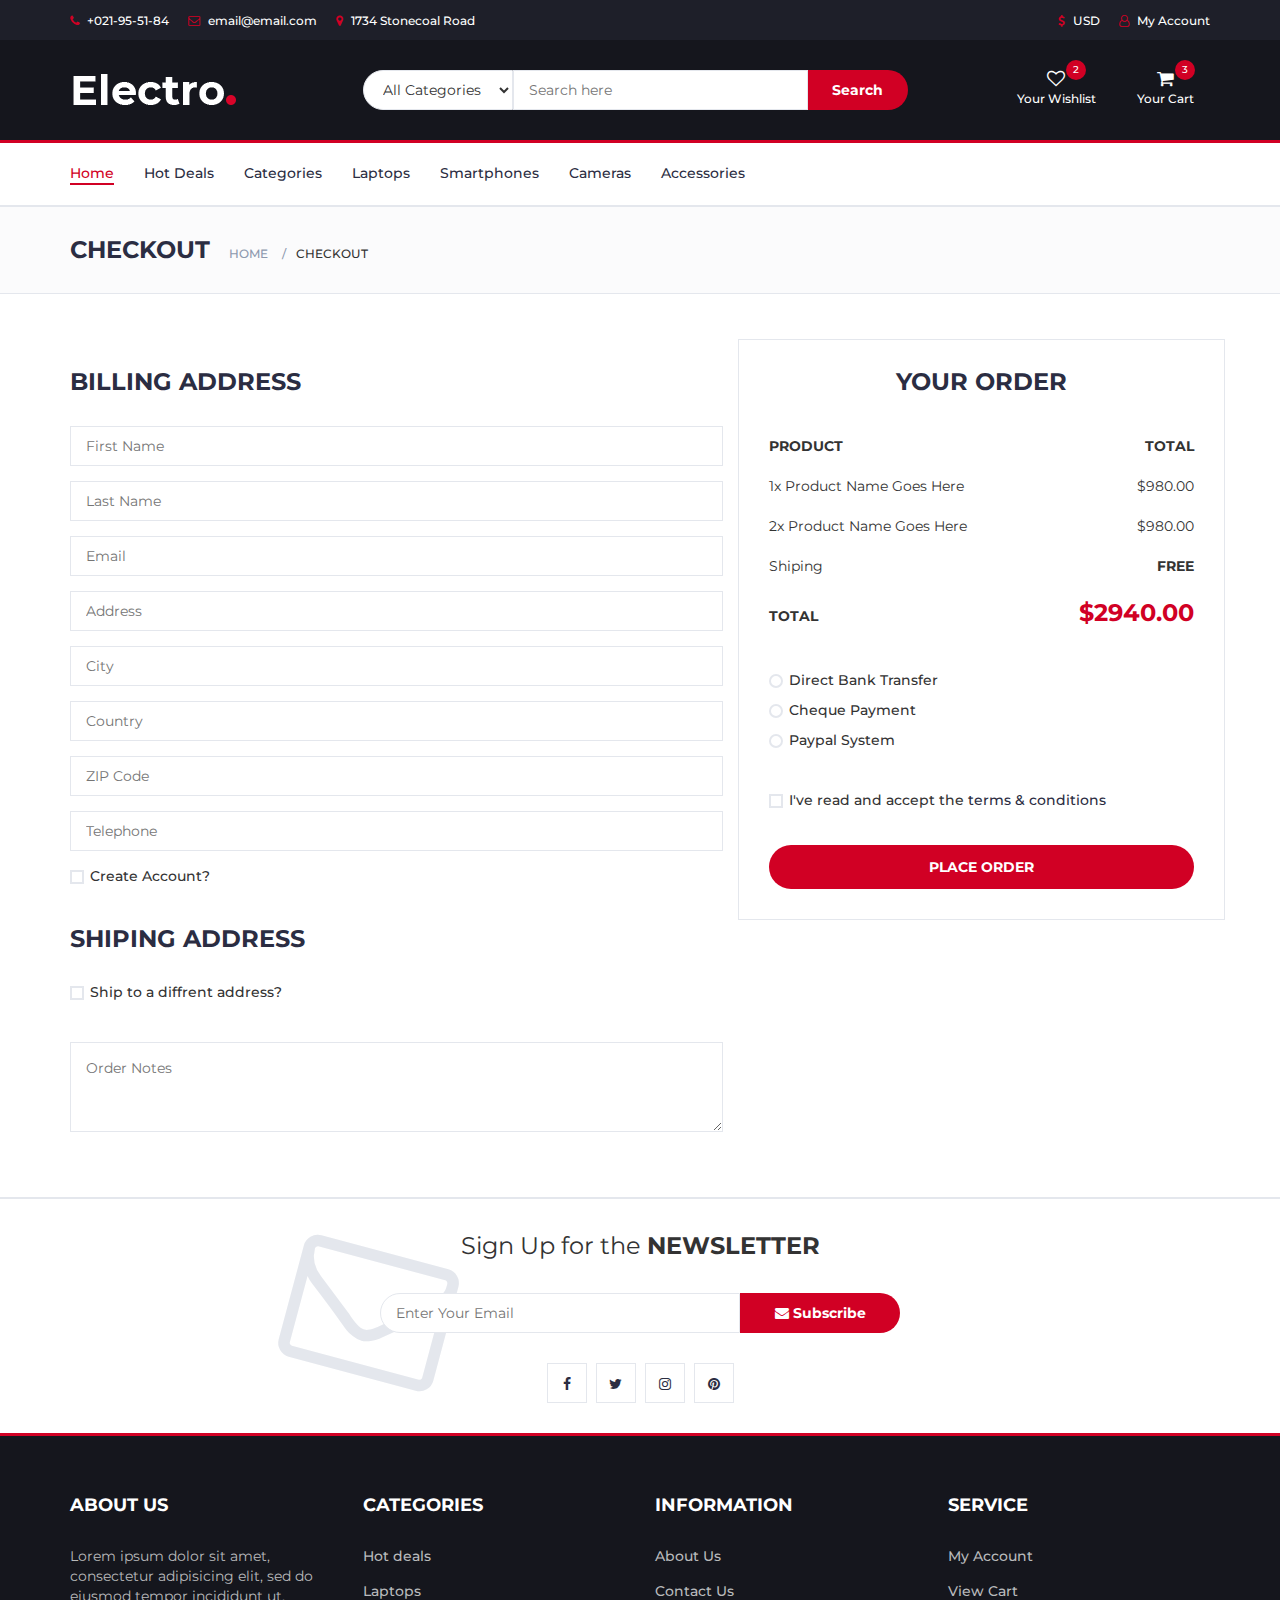
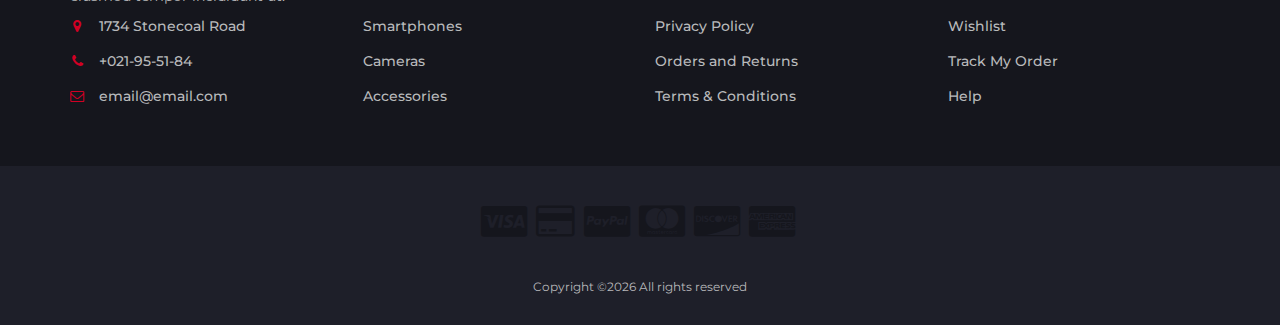
<file: checkout.html>
<!DOCTYPE html>
<html lang="en">
	<head>
		<meta charset="utf-8">
		<meta http-equiv="X-UA-Compatible" content="IE=edge">
		<meta name="viewport" content="width=device-width, initial-scale=1">


		<title>Electronics-Store</title>

 		<!-- Google font -->
 		<link href="https://fonts.googleapis.com/css?family=Montserrat:400,500,700" rel="stylesheet">

 		<!-- Bootstrap -->
 		<link type="text/css" rel="stylesheet" href="css/bootstrap.min.css"/>

 		<!-- Slick -->
 		<link type="text/css" rel="stylesheet" href="css/slick.css"/>
 		<link type="text/css" rel="stylesheet" href="css/slick-theme.css"/>

 		<!-- nouislider -->
 		<link type="text/css" rel="stylesheet" href="css/nouislider.min.css"/>

 		<!-- Font Awesome Icon -->
 		<link rel="stylesheet" href="css/font-awesome.min.css">

 		<!-- Custom stlylesheet -->
 		<link type="text/css" rel="stylesheet" href="css/style.css"/>



    </head>
	<body>
		<!-- HEADER -->
		<header>
			<!-- TOP HEADER -->
			<div id="top-header">
				<div class="container">
					<ul class="header-links pull-left">
						<li><a href="#"><i class="fa fa-phone"></i> +021-95-51-84</a></li>
						<li><a href="#"><i class="fa fa-envelope-o"></i> email@email.com</a></li>
						<li><a href="#"><i class="fa fa-map-marker"></i> 1734 Stonecoal Road</a></li>
					</ul>
					<ul class="header-links pull-right">
						<li><a href="#"><i class="fa fa-dollar"></i> USD</a></li>
						<li><a href="#"><i class="fa fa-user-o"></i> My Account</a></li>
					</ul>
				</div>
			</div>
			<!-- /TOP HEADER -->

			<!-- MAIN HEADER -->
			<div id="header">
				<!-- container -->
				<div class="container">
					<!-- row -->
					<div class="row">
						<!-- LOGO -->
						<div class="col-md-3">
							<div class="header-logo">
								<a href="index.html" class="logo">
									<img src="./img/logo.png" alt="">
								</a>
							</div>
						</div>
						<!-- /LOGO -->

						<!-- SEARCH BAR -->
						<div class="col-md-6">
							<div class="header-search">
								<form>
									<select class="input-select">
										<option value="0">All Categories</option>
										<option value="1">Category 01</option>
										<option value="1">Category 02</option>
									</select>
									<input class="input" placeholder="Search here">
									<button class="search-btn">Search</button>
								</form>
							</div>
						</div>
						<!-- /SEARCH BAR -->

						<!-- ACCOUNT -->
						<div class="col-md-3 clearfix">
							<div class="header-ctn">
								<!-- Wishlist -->
								<div>
									<a href="#">
										<i class="fa fa-heart-o"></i>
										<span>Your Wishlist</span>
										<div class="qty">2</div>
									</a>
								</div>
								<!-- /Wishlist -->

								<!-- Cart -->
								<div class="dropdown">
									<a class="dropdown-toggle" data-toggle="dropdown" aria-expanded="true">
										<i class="fa fa-shopping-cart"></i>
										<span>Your Cart</span>
										<div class="qty">3</div>
									</a>
									<div class="cart-dropdown">
										<div class="cart-list">
											<div class="product-widget">
												<div class="product-img">
													<img src="./img/product01.png" alt="">
												</div>
												<div class="product-body">
													<h3 class="product-name"><a href="#">product name goes here</a></h3>
													<h4 class="product-price"><span class="qty">1x</span>$980.00</h4>
												</div>
												<button class="delete"><i class="fa fa-close"></i></button>
											</div>

											<div class="product-widget">
												<div class="product-img">
													<img src="./img/product02.png" alt="">
												</div>
												<div class="product-body">
													<h3 class="product-name"><a href="#">product name goes here</a></h3>
													<h4 class="product-price"><span class="qty">3x</span>$980.00</h4>
												</div>
												<button class="delete"><i class="fa fa-close"></i></button>
											</div>
										</div>
										<div class="cart-summary">
											<small>3 Item(s) selected</small>
											<h5>SUBTOTAL: $2940.00</h5>
										</div>
										<div class="cart-btns">
											<a href="#">View Cart</a>
											<a href="#">Checkout  <i class="fa fa-arrow-circle-right"></i></a>
										</div>
									</div>
								</div>
								<!-- /Cart -->

								<!-- Menu Toogle -->
								<div class="menu-toggle">
									<a href="#">
										<i class="fa fa-bars"></i>
										<span>Menu</span>
									</a>
								</div>
								<!-- /Menu Toogle -->
							</div>
						</div>
						<!-- /ACCOUNT -->
					</div>
					<!-- row -->
				</div>
				<!-- container -->
			</div>
			<!-- /MAIN HEADER -->
		</header>
		<!-- /HEADER -->

		<!-- NAVIGATION -->
		<nav id="navigation">
			<!-- container -->
			<div class="container">
				<!-- responsive-nav -->
				<div id="responsive-nav">
					<!-- NAV -->
					<ul class="main-nav nav navbar-nav">
						<li class="active"><a href="#">Home</a></li>
						<li><a href="#">Hot Deals</a></li>
						<li><a href="#">Categories</a></li>
						<li><a href="#">Laptops</a></li>
						<li><a href="#">Smartphones</a></li>
						<li><a href="#">Cameras</a></li>
						<li><a href="#">Accessories</a></li>
					</ul>
					<!-- /NAV -->
				</div>
				<!-- /responsive-nav -->
			</div>
			<!-- /container -->
		</nav>
		<!-- /NAVIGATION -->

		<!-- BREADCRUMB -->
		<div id="breadcrumb" class="section">
			<!-- container -->
			<div class="container">
				<!-- row -->
				<div class="row">
					<div class="col-md-12">
						<h3 class="breadcrumb-header">Checkout</h3>
						<ul class="breadcrumb-tree">
							<li><a href="#">Home</a></li>
							<li class="active">Checkout</li>
						</ul>
					</div>
				</div>
				<!-- /row -->
			</div>
			<!-- /container -->
		</div>
		<!-- /BREADCRUMB -->

		<!-- SECTION -->
		<div class="section">
			<!-- container -->
			<div class="container">
				<!-- row -->
				<div class="row">

					<div class="col-md-7">
						<!-- Billing Details -->
						<div class="billing-details">
							<div class="section-title">
								<h3 class="title">Billing address</h3>
							</div>
							<div class="form-group">
								<input class="input" type="text" name="first-name" placeholder="First Name">
							</div>
							<div class="form-group">
								<input class="input" type="text" name="last-name" placeholder="Last Name">
							</div>
							<div class="form-group">
								<input class="input" type="email" name="email" placeholder="Email">
							</div>
							<div class="form-group">
								<input class="input" type="text" name="address" placeholder="Address">
							</div>
							<div class="form-group">
								<input class="input" type="text" name="city" placeholder="City">
							</div>
							<div class="form-group">
								<input class="input" type="text" name="country" placeholder="Country">
							</div>
							<div class="form-group">
								<input class="input" type="text" name="zip-code" placeholder="ZIP Code">
							</div>
							<div class="form-group">
								<input class="input" type="tel" name="tel" placeholder="Telephone">
							</div>
							<div class="form-group">
								<div class="input-checkbox">
									<input type="checkbox" id="create-account">
									<label for="create-account">
										<span></span>
										Create Account?
									</label>
									<div class="caption">
										<p>Lorem ipsum dolor sit amet, consectetur adipisicing elit, sed do eiusmod tempor incididunt.</p>
										<input class="input" type="password" name="password" placeholder="Enter Your Password">
									</div>
								</div>
							</div>
						</div>
						<!-- /Billing Details -->

						<!-- Shiping Details -->
						<div class="shiping-details">
							<div class="section-title">
								<h3 class="title">Shiping address</h3>
							</div>
							<div class="input-checkbox">
								<input type="checkbox" id="shiping-address">
								<label for="shiping-address">
									<span></span>
									Ship to a diffrent address?
								</label>
								<div class="caption">
									<div class="form-group">
										<input class="input" type="text" name="first-name" placeholder="First Name">
									</div>
									<div class="form-group">
										<input class="input" type="text" name="last-name" placeholder="Last Name">
									</div>
									<div class="form-group">
										<input class="input" type="email" name="email" placeholder="Email">
									</div>
									<div class="form-group">
										<input class="input" type="text" name="address" placeholder="Address">
									</div>
									<div class="form-group">
										<input class="input" type="text" name="city" placeholder="City">
									</div>
									<div class="form-group">
										<input class="input" type="text" name="country" placeholder="Country">
									</div>
									<div class="form-group">
										<input class="input" type="text" name="zip-code" placeholder="ZIP Code">
									</div>
									<div class="form-group">
										<input class="input" type="tel" name="tel" placeholder="Telephone">
									</div>
								</div>
							</div>
						</div>
						<!-- /Shiping Details -->

						<!-- Order notes -->
						<div class="order-notes">
							<textarea class="input" placeholder="Order Notes"></textarea>
						</div>
						<!-- /Order notes -->
					</div>

					<!-- Order Details -->
					<div class="col-md-5 order-details">
						<div class="section-title text-center">
							<h3 class="title">Your Order</h3>
						</div>
						<div class="order-summary">
							<div class="order-col">
								<div><strong>PRODUCT</strong></div>
								<div><strong>TOTAL</strong></div>
							</div>
							<div class="order-products">
								<div class="order-col">
									<div>1x Product Name Goes Here</div>
									<div>$980.00</div>
								</div>
								<div class="order-col">
									<div>2x Product Name Goes Here</div>
									<div>$980.00</div>
								</div>
							</div>
							<div class="order-col">
								<div>Shiping</div>
								<div><strong>FREE</strong></div>
							</div>
							<div class="order-col">
								<div><strong>TOTAL</strong></div>
								<div><strong class="order-total">$2940.00</strong></div>
							</div>
						</div>
						<div class="payment-method">
							<div class="input-radio">
								<input type="radio" name="payment" id="payment-1">
								<label for="payment-1">
									<span></span>
									Direct Bank Transfer
								</label>
								<div class="caption">
									<p>Lorem ipsum dolor sit amet, consectetur adipisicing elit, sed do eiusmod tempor incididunt ut labore et dolore magna aliqua.</p>
								</div>
							</div>
							<div class="input-radio">
								<input type="radio" name="payment" id="payment-2">
								<label for="payment-2">
									<span></span>
									Cheque Payment
								</label>
								<div class="caption">
									<p>Lorem ipsum dolor sit amet, consectetur adipisicing elit, sed do eiusmod tempor incididunt ut labore et dolore magna aliqua.</p>
								</div>
							</div>
							<div class="input-radio">
								<input type="radio" name="payment" id="payment-3">
								<label for="payment-3">
									<span></span>
									Paypal System
								</label>
								<div class="caption">
									<p>Lorem ipsum dolor sit amet, consectetur adipisicing elit, sed do eiusmod tempor incididunt ut labore et dolore magna aliqua.</p>
								</div>
							</div>
						</div>
						<div class="input-checkbox">
							<input type="checkbox" id="terms">
							<label for="terms">
								<span></span>
								I've read and accept the <a href="#">terms & conditions</a>
							</label>
						</div>
						<a href="#" class="primary-btn order-submit">Place order</a>
					</div>
					<!-- /Order Details -->
				</div>
				<!-- /row -->
			</div>
			<!-- /container -->
		</div>
		<!-- /SECTION -->

		<!-- NEWSLETTER -->
		<div id="newsletter" class="section">
			<!-- container -->
			<div class="container">
				<!-- row -->
				<div class="row">
					<div class="col-md-12">
						<div class="newsletter">
							<p>Sign Up for the <strong>NEWSLETTER</strong></p>
							<form>
								<input class="input" type="email" placeholder="Enter Your Email">
								<button class="newsletter-btn"><i class="fa fa-envelope"></i> Subscribe</button>
							</form>
							<ul class="newsletter-follow">
								<li>
									<a href="#"><i class="fa fa-facebook"></i></a>
								</li>
								<li>
									<a href="#"><i class="fa fa-twitter"></i></a>
								</li>
								<li>
									<a href="#"><i class="fa fa-instagram"></i></a>
								</li>
								<li>
									<a href="#"><i class="fa fa-pinterest"></i></a>
								</li>
							</ul>
						</div>
					</div>
				</div>
				<!-- /row -->
			</div>
			<!-- /container -->
		</div>
		<!-- /NEWSLETTER -->

		<!-- FOOTER -->
		<footer id="footer">
			<!-- top footer -->
			<div class="section">
				<!-- container -->
				<div class="container">
					<!-- row -->
					<div class="row">
						<div class="col-md-3 col-xs-6">
							<div class="footer">
								<h3 class="footer-title">About Us</h3>
								<p>Lorem ipsum dolor sit amet, consectetur adipisicing elit, sed do eiusmod tempor incididunt ut.</p>
								<ul class="footer-links">
									<li><a href="#"><i class="fa fa-map-marker"></i>1734 Stonecoal Road</a></li>
									<li><a href="#"><i class="fa fa-phone"></i>+021-95-51-84</a></li>
									<li><a href="#"><i class="fa fa-envelope-o"></i>email@email.com</a></li>
								</ul>
							</div>
						</div>

						<div class="col-md-3 col-xs-6">
							<div class="footer">
								<h3 class="footer-title">Categories</h3>
								<ul class="footer-links">
									<li><a href="#">Hot deals</a></li>
									<li><a href="#">Laptops</a></li>
									<li><a href="#">Smartphones</a></li>
									<li><a href="#">Cameras</a></li>
									<li><a href="#">Accessories</a></li>
								</ul>
							</div>
						</div>

						<div class="clearfix visible-xs"></div>

						<div class="col-md-3 col-xs-6">
							<div class="footer">
								<h3 class="footer-title">Information</h3>
								<ul class="footer-links">
									<li><a href="#">About Us</a></li>
									<li><a href="#">Contact Us</a></li>
									<li><a href="#">Privacy Policy</a></li>
									<li><a href="#">Orders and Returns</a></li>
									<li><a href="#">Terms & Conditions</a></li>
								</ul>
							</div>
						</div>

						<div class="col-md-3 col-xs-6">
							<div class="footer">
								<h3 class="footer-title">Service</h3>
								<ul class="footer-links">
									<li><a href="#">My Account</a></li>
									<li><a href="#">View Cart</a></li>
									<li><a href="#">Wishlist</a></li>
									<li><a href="#">Track My Order</a></li>
									<li><a href="#">Help</a></li>
								</ul>
							</div>
						</div>
					</div>
					<!-- /row -->
				</div>
				<!-- /container -->
			</div>
			<!-- /top footer -->

			<!-- bottom footer -->
			<div id="bottom-footer" class="section">
				<div class="container">
					<!-- row -->
					<div class="row">
						<div class="col-md-12 text-center">
							<ul class="footer-payments">
								<li><a href="#"><i class="fa fa-cc-visa"></i></a></li>
								<li><a href="#"><i class="fa fa-credit-card"></i></a></li>
								<li><a href="#"><i class="fa fa-cc-paypal"></i></a></li>
								<li><a href="#"><i class="fa fa-cc-mastercard"></i></a></li>
								<li><a href="#"><i class="fa fa-cc-discover"></i></a></li>
								<li><a href="#"><i class="fa fa-cc-amex"></i></a></li>
							</ul>
							<span class="copyright">
							
								Copyright &copy;<script>document.write(new Date().getFullYear());</script> All rights reserved
						
							</span>
						</div>
					</div>
						<!-- /row -->
				</div>
				<!-- /container -->
			</div>
			<!-- /bottom footer -->
		</footer>
		<!-- /FOOTER -->

		<!-- jQuery Plugins -->
		<script src="js/jquery.min.js"></script>
		<script src="js/bootstrap.min.js"></script>
		<script src="js/slick.min.js"></script>
		<script src="js/nouislider.min.js"></script>
		<script src="js/jquery.zoom.min.js"></script>
		<script src="js/main.js"></script>

	</body>
</html>
</file>
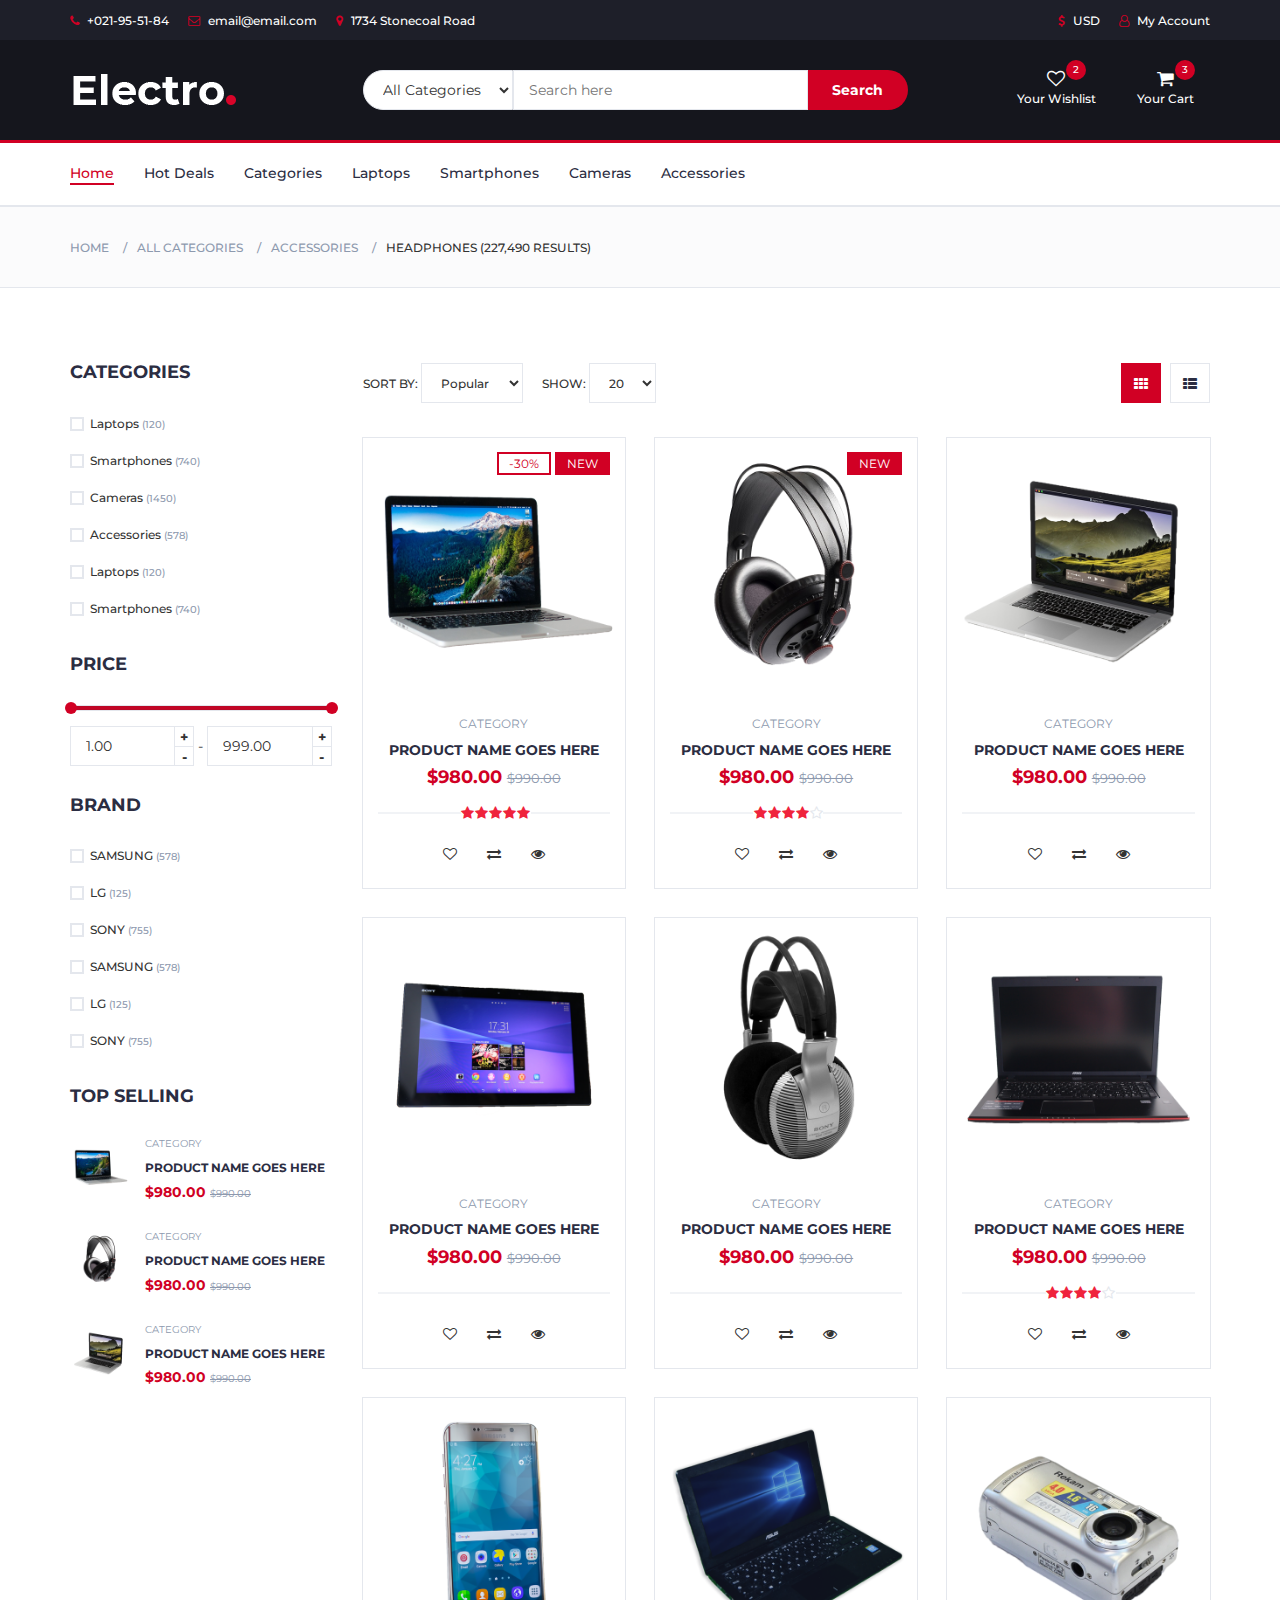
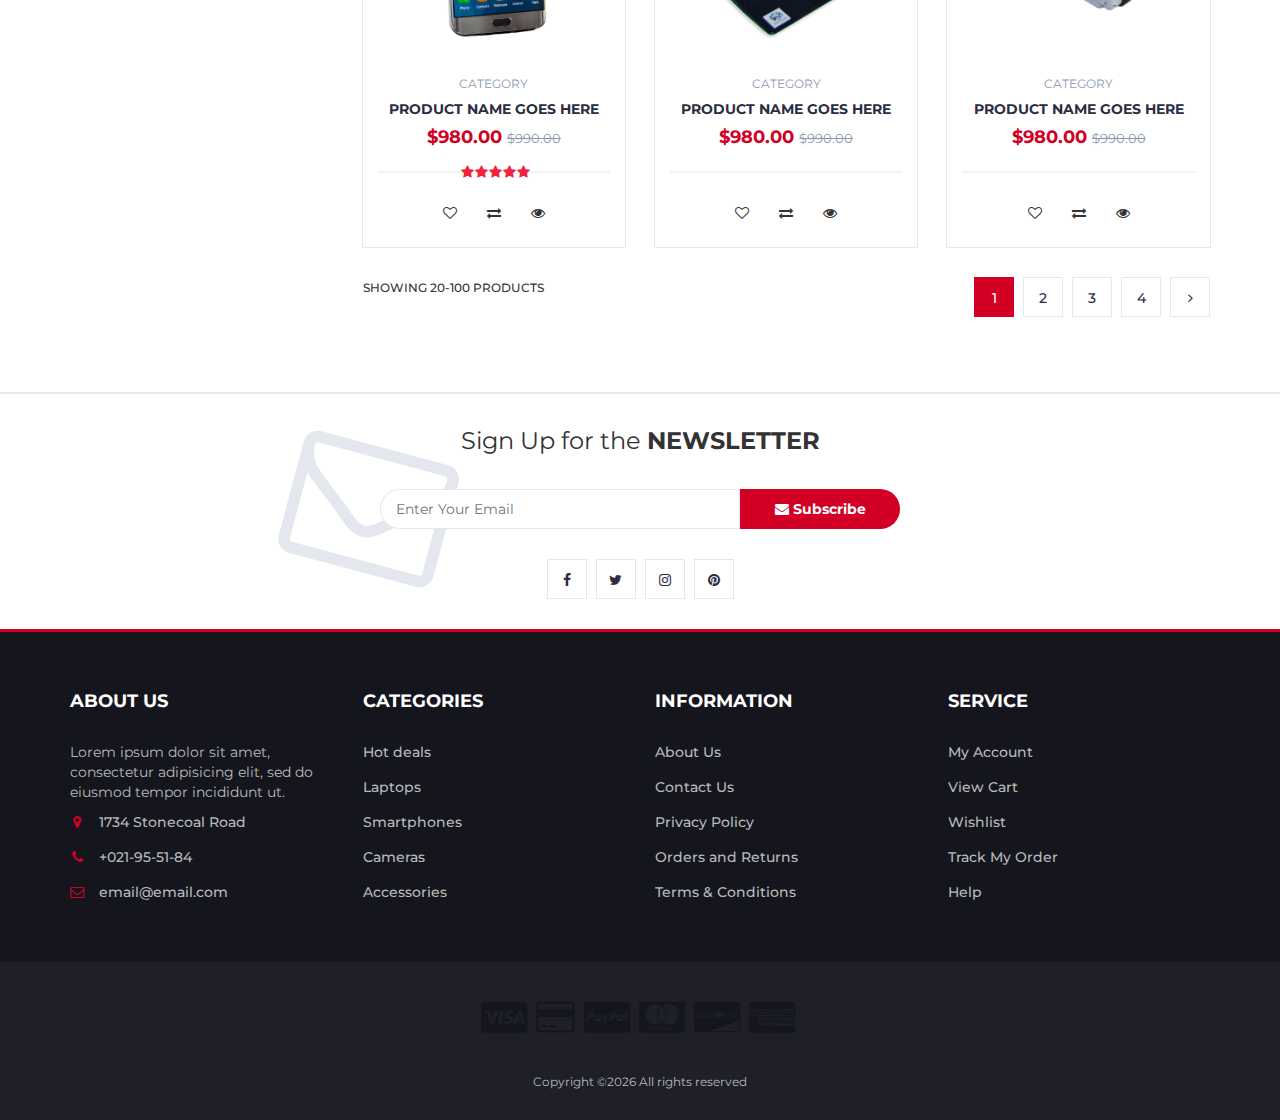
<file: store.html>
<!DOCTYPE html>
<html lang="en">
	<head>
		<meta charset="utf-8">
		<meta http-equiv="X-UA-Compatible" content="IE=edge">
		<meta name="viewport" content="width=device-width, initial-scale=1">
		

		 <title>Electronics-Store</title>

 		<!-- Google font -->
 		<link href="https://fonts.googleapis.com/css?family=Montserrat:400,500,700" rel="stylesheet">

 		<!-- Bootstrap -->
 		<link type="text/css" rel="stylesheet" href="css/bootstrap.min.css"/>

 		<!-- Slick -->
 		<link type="text/css" rel="stylesheet" href="css/slick.css"/>
 		<link type="text/css" rel="stylesheet" href="css/slick-theme.css"/>

 		<!-- nouislider -->
 		<link type="text/css" rel="stylesheet" href="css/nouislider.min.css"/>

 		<!-- Font Awesome Icon -->
 		<link rel="stylesheet" href="css/font-awesome.min.css">

 		<!-- Custom stlylesheet -->
 		<link type="text/css" rel="stylesheet" href="css/style.css"/>

	

    </head>
	<body>
		<!-- HEADER -->
		<header>
			<!-- TOP HEADER -->
			<div id="top-header">
				<div class="container">
					<ul class="header-links pull-left">
						<li><a href="#"><i class="fa fa-phone"></i> +021-95-51-84</a></li>
						<li><a href="#"><i class="fa fa-envelope-o"></i> email@email.com</a></li>
						<li><a href="#"><i class="fa fa-map-marker"></i> 1734 Stonecoal Road</a></li>
					</ul>
					<ul class="header-links pull-right">
						<li><a href="#"><i class="fa fa-dollar"></i> USD</a></li>
						<li><a href="#"><i class="fa fa-user-o"></i> My Account</a></li>
					</ul>
				</div>
			</div>
			<!-- /TOP HEADER -->

			<!-- MAIN HEADER -->
			<div id="header">
				<!-- container -->
				<div class="container">
					<!-- row -->
					<div class="row">
						<!-- LOGO -->
						<div class="col-md-3">
							<div class="header-logo">
								<a href="index.html" class="logo">
									<img src="./img/logo.png" alt="">
								</a>
							</div>
						</div>
						<!-- /LOGO -->

						<!-- SEARCH BAR -->
						<div class="col-md-6">
							<div class="header-search">
								<form>
									<select class="input-select">
										<option value="0">All Categories</option>
										<option value="1">Category 01</option>
										<option value="1">Category 02</option>
									</select>
									<input class="input" placeholder="Search here">
									<button class="search-btn">Search</button>
								</form>
							</div>
						</div>
						<!-- /SEARCH BAR -->

						<!-- ACCOUNT -->
						<div class="col-md-3 clearfix">
							<div class="header-ctn">
								<!-- Wishlist -->
								<div>
									<a href="#">
										<i class="fa fa-heart-o"></i>
										<span>Your Wishlist</span>
										<div class="qty">2</div>
									</a>
								</div>
								<!-- /Wishlist -->

								<!-- Cart -->
								<div class="dropdown">
									<a class="dropdown-toggle" data-toggle="dropdown" aria-expanded="true">
										<i class="fa fa-shopping-cart"></i>
										<span>Your Cart</span>
										<div class="qty">3</div>
									</a>
									<div class="cart-dropdown">
										<div class="cart-list">
											<div class="product-widget">
												<div class="product-img">
													<img src="./img/product01.png" alt="">
												</div>
												<div class="product-body">
													<h3 class="product-name"><a href="#">product name goes here</a></h3>
													<h4 class="product-price"><span class="qty">1x</span>$980.00</h4>
												</div>
												<button class="delete"><i class="fa fa-close"></i></button>
											</div>

											<div class="product-widget">
												<div class="product-img">
													<img src="./img/product02.png" alt="">
												</div>
												<div class="product-body">
													<h3 class="product-name"><a href="#">product name goes here</a></h3>
													<h4 class="product-price"><span class="qty">3x</span>$980.00</h4>
												</div>
												<button class="delete"><i class="fa fa-close"></i></button>
											</div>
										</div>
										<div class="cart-summary">
											<small>3 Item(s) selected</small>
											<h5>SUBTOTAL: $2940.00</h5>
										</div>
										<div class="cart-btns">
											<a href="#">View Cart</a>
											<a href="#">Checkout  <i class="fa fa-arrow-circle-right"></i></a>
										</div>
									</div>
								</div>
								<!-- /Cart -->

								<!-- Menu Toogle -->
								<div class="menu-toggle">
									<a href="#">
										<i class="fa fa-bars"></i>
										<span>Menu</span>
									</a>
								</div>
								<!-- /Menu Toogle -->
							</div>
						</div>
						<!-- /ACCOUNT -->
					</div>
					<!-- row -->
				</div>
				<!-- container -->
			</div>
			<!-- /MAIN HEADER -->
		</header>
		<!-- /HEADER -->

		<!-- NAVIGATION -->
		<nav id="navigation">
			<!-- container -->
			<div class="container">
				<!-- responsive-nav -->
				<div id="responsive-nav">
					<!-- NAV -->
					<ul class="main-nav nav navbar-nav">
						<li class="active"><a href="#">Home</a></li>
						<li><a href="#">Hot Deals</a></li>
						<li><a href="#">Categories</a></li>
						<li><a href="#">Laptops</a></li>
						<li><a href="#">Smartphones</a></li>
						<li><a href="#">Cameras</a></li>
						<li><a href="#">Accessories</a></li>
					</ul>
					<!-- /NAV -->
				</div>
				<!-- /responsive-nav -->
			</div>
			<!-- /container -->
		</nav>
		<!-- /NAVIGATION -->

		<!-- BREADCRUMB -->
		<div id="breadcrumb" class="section">
			<!-- container -->
			<div class="container">
				<!-- row -->
				<div class="row">
					<div class="col-md-12">
						<ul class="breadcrumb-tree">
							<li><a href="#">Home</a></li>
							<li><a href="#">All Categories</a></li>
							<li><a href="#">Accessories</a></li>
							<li class="active">Headphones (227,490 Results)</li>
						</ul>
					</div>
				</div>
				<!-- /row -->
			</div>
			<!-- /container -->
		</div>
		<!-- /BREADCRUMB -->

		<!-- SECTION -->
		<div class="section">
			<!-- container -->
			<div class="container">
				<!-- row -->
				<div class="row">
					<!-- ASIDE -->
					<div id="aside" class="col-md-3">
						<!-- aside Widget -->
						<div class="aside">
							<h3 class="aside-title">Categories</h3>
							<div class="checkbox-filter">

								<div class="input-checkbox">
									<input type="checkbox" id="category-1">
									<label for="category-1">
										<span></span>
										Laptops
										<small>(120)</small>
									</label>
								</div>

								<div class="input-checkbox">
									<input type="checkbox" id="category-2">
									<label for="category-2">
										<span></span>
										Smartphones
										<small>(740)</small>
									</label>
								</div>

								<div class="input-checkbox">
									<input type="checkbox" id="category-3">
									<label for="category-3">
										<span></span>
										Cameras
										<small>(1450)</small>
									</label>
								</div>

								<div class="input-checkbox">
									<input type="checkbox" id="category-4">
									<label for="category-4">
										<span></span>
										Accessories
										<small>(578)</small>
									</label>
								</div>

								<div class="input-checkbox">
									<input type="checkbox" id="category-5">
									<label for="category-5">
										<span></span>
										Laptops
										<small>(120)</small>
									</label>
								</div>

								<div class="input-checkbox">
									<input type="checkbox" id="category-6">
									<label for="category-6">
										<span></span>
										Smartphones
										<small>(740)</small>
									</label>
								</div>
							</div>
						</div>
						<!-- /aside Widget -->

						<!-- aside Widget -->
						<div class="aside">
							<h3 class="aside-title">Price</h3>
							<div class="price-filter">
								<div id="price-slider"></div>
								<div class="input-number price-min">
									<input id="price-min" type="number">
									<span class="qty-up">+</span>
									<span class="qty-down">-</span>
								</div>
								<span>-</span>
								<div class="input-number price-max">
									<input id="price-max" type="number">
									<span class="qty-up">+</span>
									<span class="qty-down">-</span>
								</div>
							</div>
						</div>
						<!-- /aside Widget -->

						<!-- aside Widget -->
						<div class="aside">
							<h3 class="aside-title">Brand</h3>
							<div class="checkbox-filter">
								<div class="input-checkbox">
									<input type="checkbox" id="brand-1">
									<label for="brand-1">
										<span></span>
										SAMSUNG
										<small>(578)</small>
									</label>
								</div>
								<div class="input-checkbox">
									<input type="checkbox" id="brand-2">
									<label for="brand-2">
										<span></span>
										LG
										<small>(125)</small>
									</label>
								</div>
								<div class="input-checkbox">
									<input type="checkbox" id="brand-3">
									<label for="brand-3">
										<span></span>
										SONY
										<small>(755)</small>
									</label>
								</div>
								<div class="input-checkbox">
									<input type="checkbox" id="brand-4">
									<label for="brand-4">
										<span></span>
										SAMSUNG
										<small>(578)</small>
									</label>
								</div>
								<div class="input-checkbox">
									<input type="checkbox" id="brand-5">
									<label for="brand-5">
										<span></span>
										LG
										<small>(125)</small>
									</label>
								</div>
								<div class="input-checkbox">
									<input type="checkbox" id="brand-6">
									<label for="brand-6">
										<span></span>
										SONY
										<small>(755)</small>
									</label>
								</div>
							</div>
						</div>
						<!-- /aside Widget -->

						<!-- aside Widget -->
						<div class="aside">
							<h3 class="aside-title">Top selling</h3>
							<div class="product-widget">
								<div class="product-img">
									<img src="./img/product01.png" alt="">
								</div>
								<div class="product-body">
									<p class="product-category">Category</p>
									<h3 class="product-name"><a href="#">product name goes here</a></h3>
									<h4 class="product-price">$980.00 <del class="product-old-price">$990.00</del></h4>
								</div>
							</div>

							<div class="product-widget">
								<div class="product-img">
									<img src="./img/product02.png" alt="">
								</div>
								<div class="product-body">
									<p class="product-category">Category</p>
									<h3 class="product-name"><a href="#">product name goes here</a></h3>
									<h4 class="product-price">$980.00 <del class="product-old-price">$990.00</del></h4>
								</div>
							</div>

							<div class="product-widget">
								<div class="product-img">
									<img src="./img/product03.png" alt="">
								</div>
								<div class="product-body">
									<p class="product-category">Category</p>
									<h3 class="product-name"><a href="#">product name goes here</a></h3>
									<h4 class="product-price">$980.00 <del class="product-old-price">$990.00</del></h4>
								</div>
							</div>
						</div>
						<!-- /aside Widget -->
					</div>
					<!-- /ASIDE -->

					<!-- STORE -->
					<div id="store" class="col-md-9">
						<!-- store top filter -->
						<div class="store-filter clearfix">
							<div class="store-sort">
								<label>
									Sort By:
									<select class="input-select">
										<option value="0">Popular</option>
										<option value="1">Position</option>
									</select>
								</label>

								<label>
									Show:
									<select class="input-select">
										<option value="0">20</option>
										<option value="1">50</option>
									</select>
								</label>
							</div>
							<ul class="store-grid">
								<li class="active"><i class="fa fa-th"></i></li>
								<li><a href="#"><i class="fa fa-th-list"></i></a></li>
							</ul>
						</div>
						<!-- /store top filter -->

						<!-- store products -->
						<div class="row">
							<!-- product -->
							<div class="col-md-4 col-xs-6">
								<div class="product">
									<div class="product-img">
										<img src="./img/product01.png" alt="">
										<div class="product-label">
											<span class="sale">-30%</span>
											<span class="new">NEW</span>
										</div>
									</div>
									<div class="product-body">
										<p class="product-category">Category</p>
										<h3 class="product-name"><a href="#">product name goes here</a></h3>
										<h4 class="product-price">$980.00 <del class="product-old-price">$990.00</del></h4>
										<div class="product-rating">
											<i class="fa fa-star"></i>
											<i class="fa fa-star"></i>
											<i class="fa fa-star"></i>
											<i class="fa fa-star"></i>
											<i class="fa fa-star"></i>
										</div>
										<div class="product-btns">
											<button class="add-to-wishlist"><i class="fa fa-heart-o"></i><span class="tooltipp">add to wishlist</span></button>
											<button class="add-to-compare"><i class="fa fa-exchange"></i><span class="tooltipp">add to compare</span></button>
											<button class="quick-view"><i class="fa fa-eye"></i><span class="tooltipp">quick view</span></button>
										</div>
									</div>
									<div class="add-to-cart">
										<button class="add-to-cart-btn"><i class="fa fa-shopping-cart"></i> add to cart</button>
									</div>
								</div>
							</div>
							<!-- /product -->

							<!-- product -->
							<div class="col-md-4 col-xs-6">
								<div class="product">
									<div class="product-img">
										<img src="./img/product02.png" alt="">
										<div class="product-label">
											<span class="new">NEW</span>
										</div>
									</div>
									<div class="product-body">
										<p class="product-category">Category</p>
										<h3 class="product-name"><a href="#">product name goes here</a></h3>
										<h4 class="product-price">$980.00 <del class="product-old-price">$990.00</del></h4>
										<div class="product-rating">
											<i class="fa fa-star"></i>
											<i class="fa fa-star"></i>
											<i class="fa fa-star"></i>
											<i class="fa fa-star"></i>
											<i class="fa fa-star-o"></i>
										</div>
										<div class="product-btns">
											<button class="add-to-wishlist"><i class="fa fa-heart-o"></i><span class="tooltipp">add to wishlist</span></button>
											<button class="add-to-compare"><i class="fa fa-exchange"></i><span class="tooltipp">add to compare</span></button>
											<button class="quick-view"><i class="fa fa-eye"></i><span class="tooltipp">quick view</span></button>
										</div>
									</div>
									<div class="add-to-cart">
										<button class="add-to-cart-btn"><i class="fa fa-shopping-cart"></i> add to cart</button>
									</div>
								</div>
							</div>
							<!-- /product -->

							<div class="clearfix visible-sm visible-xs"></div>

							<!-- product -->
							<div class="col-md-4 col-xs-6">
								<div class="product">
									<div class="product-img">
										<img src="./img/product03.png" alt="">
									</div>
									<div class="product-body">
										<p class="product-category">Category</p>
										<h3 class="product-name"><a href="#">product name goes here</a></h3>
										<h4 class="product-price">$980.00 <del class="product-old-price">$990.00</del></h4>
										<div class="product-rating">
										</div>
										<div class="product-btns">
											<button class="add-to-wishlist"><i class="fa fa-heart-o"></i><span class="tooltipp">add to wishlist</span></button>
											<button class="add-to-compare"><i class="fa fa-exchange"></i><span class="tooltipp">add to compare</span></button>
											<button class="quick-view"><i class="fa fa-eye"></i><span class="tooltipp">quick view</span></button>
										</div>
									</div>
									<div class="add-to-cart">
										<button class="add-to-cart-btn"><i class="fa fa-shopping-cart"></i> add to cart</button>
									</div>
								</div>
							</div>
							<!-- /product -->

							<div class="clearfix visible-lg visible-md"></div>

							<!-- product -->
							<div class="col-md-4 col-xs-6">
								<div class="product">
									<div class="product-img">
										<img src="./img/product04.png" alt="">
									</div>
									<div class="product-body">
										<p class="product-category">Category</p>
										<h3 class="product-name"><a href="#">product name goes here</a></h3>
										<h4 class="product-price">$980.00 <del class="product-old-price">$990.00</del></h4>
										<div class="product-rating">
										</div>
										<div class="product-btns">
											<button class="add-to-wishlist"><i class="fa fa-heart-o"></i><span class="tooltipp">add to wishlist</span></button>
											<button class="add-to-compare"><i class="fa fa-exchange"></i><span class="tooltipp">add to compare</span></button>
											<button class="quick-view"><i class="fa fa-eye"></i><span class="tooltipp">quick view</span></button>
										</div>
									</div>
									<div class="add-to-cart">
										<button class="add-to-cart-btn"><i class="fa fa-shopping-cart"></i> add to cart</button>
									</div>
								</div>
							</div>
							<!-- /product -->

							<div class="clearfix visible-sm visible-xs"></div>

							<!-- product -->
							<div class="col-md-4 col-xs-6">
								<div class="product">
									<div class="product-img">
										<img src="./img/product05.png" alt="">
									</div>
									<div class="product-body">
										<p class="product-category">Category</p>
										<h3 class="product-name"><a href="#">product name goes here</a></h3>
										<h4 class="product-price">$980.00 <del class="product-old-price">$990.00</del></h4>
										<div class="product-rating">
										</div>
										<div class="product-btns">
											<button class="add-to-wishlist"><i class="fa fa-heart-o"></i><span class="tooltipp">add to wishlist</span></button>
											<button class="add-to-compare"><i class="fa fa-exchange"></i><span class="tooltipp">add to compare</span></button>
											<button class="quick-view"><i class="fa fa-eye"></i><span class="tooltipp">quick view</span></button>
										</div>
									</div>
									<div class="add-to-cart">
										<button class="add-to-cart-btn"><i class="fa fa-shopping-cart"></i> add to cart</button>
									</div>
								</div>
							</div>
							<!-- /product -->

							<!-- product -->
							<div class="col-md-4 col-xs-6">
								<div class="product">
									<div class="product-img">
										<img src="./img/product06.png" alt="">
									</div>
									<div class="product-body">
										<p class="product-category">Category</p>
										<h3 class="product-name"><a href="#">product name goes here</a></h3>
										<h4 class="product-price">$980.00 <del class="product-old-price">$990.00</del></h4>
										<div class="product-rating">
											<i class="fa fa-star"></i>
											<i class="fa fa-star"></i>
											<i class="fa fa-star"></i>
											<i class="fa fa-star"></i>
											<i class="fa fa-star-o"></i>
										</div>
										<div class="product-btns">
											<button class="add-to-wishlist"><i class="fa fa-heart-o"></i><span class="tooltipp">add to wishlist</span></button>
											<button class="add-to-compare"><i class="fa fa-exchange"></i><span class="tooltipp">add to compare</span></button>
											<button class="quick-view"><i class="fa fa-eye"></i><span class="tooltipp">quick view</span></button>
										</div>
									</div>
									<div class="add-to-cart">
										<button class="add-to-cart-btn"><i class="fa fa-shopping-cart"></i> add to cart</button>
									</div>
								</div>
							</div>
							<!-- /product -->

							<div class="clearfix visible-lg visible-md visible-sm visible-xs"></div>

							<!-- product -->
							<div class="col-md-4 col-xs-6">
								<div class="product">
									<div class="product-img">
										<img src="./img/product07.png" alt="">
									</div>
									<div class="product-body">
										<p class="product-category">Category</p>
										<h3 class="product-name"><a href="#">product name goes here</a></h3>
										<h4 class="product-price">$980.00 <del class="product-old-price">$990.00</del></h4>
										<div class="product-rating">
											<i class="fa fa-star"></i>
											<i class="fa fa-star"></i>
											<i class="fa fa-star"></i>
											<i class="fa fa-star"></i>
											<i class="fa fa-star"></i>
										</div>
										<div class="product-btns">
											<button class="add-to-wishlist"><i class="fa fa-heart-o"></i><span class="tooltipp">add to wishlist</span></button>
											<button class="add-to-compare"><i class="fa fa-exchange"></i><span class="tooltipp">add to compare</span></button>
											<button class="quick-view"><i class="fa fa-eye"></i><span class="tooltipp">quick view</span></button>
										</div>
									</div>
									<div class="add-to-cart">
										<button class="add-to-cart-btn"><i class="fa fa-shopping-cart"></i> add to cart</button>
									</div>
								</div>
							</div>
							<!-- /product -->

							<!-- product -->
							<div class="col-md-4 col-xs-6">
								<div class="product">
									<div class="product-img">
										<img src="./img/product08.png" alt="">
									</div>
									<div class="product-body">
										<p class="product-category">Category</p>
										<h3 class="product-name"><a href="#">product name goes here</a></h3>
										<h4 class="product-price">$980.00 <del class="product-old-price">$990.00</del></h4>
										<div class="product-rating">
										</div>
										<div class="product-btns">
											<button class="add-to-wishlist"><i class="fa fa-heart-o"></i><span class="tooltipp">add to wishlist</span></button>
											<button class="add-to-compare"><i class="fa fa-exchange"></i><span class="tooltipp">add to compare</span></button>
											<button class="quick-view"><i class="fa fa-eye"></i><span class="tooltipp">quick view</span></button>
										</div>
									</div>
									<div class="add-to-cart">
										<button class="add-to-cart-btn"><i class="fa fa-shopping-cart"></i> add to cart</button>
									</div>
								</div>
							</div>
							<!-- /product -->

							<div class="clearfix visible-sm visible-xs"></div>

							<!-- product -->
							<div class="col-md-4 col-xs-6">
								<div class="product">
									<div class="product-img">
										<img src="./img/product09.png" alt="">
									</div>
									<div class="product-body">
										<p class="product-category">Category</p>
										<h3 class="product-name"><a href="#">product name goes here</a></h3>
										<h4 class="product-price">$980.00 <del class="product-old-price">$990.00</del></h4>
										<div class="product-rating">
										</div>
										<div class="product-btns">
											<button class="add-to-wishlist"><i class="fa fa-heart-o"></i><span class="tooltipp">add to wishlist</span></button>
											<button class="add-to-compare"><i class="fa fa-exchange"></i><span class="tooltipp">add to compare</span></button>
											<button class="quick-view"><i class="fa fa-eye"></i><span class="tooltipp">quick view</span></button>
										</div>
									</div>
									<div class="add-to-cart">
										<button class="add-to-cart-btn"><i class="fa fa-shopping-cart"></i> add to cart</button>
									</div>
								</div>
							</div>
							<!-- /product -->
						</div>
						<!-- /store products -->

						<!-- store bottom filter -->
						<div class="store-filter clearfix">
							<span class="store-qty">Showing 20-100 products</span>
							<ul class="store-pagination">
								<li class="active">1</li>
								<li><a href="#">2</a></li>
								<li><a href="#">3</a></li>
								<li><a href="#">4</a></li>
								<li><a href="#"><i class="fa fa-angle-right"></i></a></li>
							</ul>
						</div>
						<!-- /store bottom filter -->
					</div>
					<!-- /STORE -->
				</div>
				<!-- /row -->
			</div>
			<!-- /container -->
		</div>
		<!-- /SECTION -->

		<!-- NEWSLETTER -->
		<div id="newsletter" class="section">
			<!-- container -->
			<div class="container">
				<!-- row -->
				<div class="row">
					<div class="col-md-12">
						<div class="newsletter">
							<p>Sign Up for the <strong>NEWSLETTER</strong></p>
							<form>
								<input class="input" type="email" placeholder="Enter Your Email">
								<button class="newsletter-btn"><i class="fa fa-envelope"></i> Subscribe</button>
							</form>
							<ul class="newsletter-follow">
								<li>
									<a href="#"><i class="fa fa-facebook"></i></a>
								</li>
								<li>
									<a href="#"><i class="fa fa-twitter"></i></a>
								</li>
								<li>
									<a href="#"><i class="fa fa-instagram"></i></a>
								</li>
								<li>
									<a href="#"><i class="fa fa-pinterest"></i></a>
								</li>
							</ul>
						</div>
					</div>
				</div>
				<!-- /row -->
			</div>
			<!-- /container -->
		</div>
		<!-- /NEWSLETTER -->

		<!-- FOOTER -->
		<footer id="footer">
			<!-- top footer -->
			<div class="section">
				<!-- container -->
				<div class="container">
					<!-- row -->
					<div class="row">
						<div class="col-md-3 col-xs-6">
							<div class="footer">
								<h3 class="footer-title">About Us</h3>
								<p>Lorem ipsum dolor sit amet, consectetur adipisicing elit, sed do eiusmod tempor incididunt ut.</p>
								<ul class="footer-links">
									<li><a href="#"><i class="fa fa-map-marker"></i>1734 Stonecoal Road</a></li>
									<li><a href="#"><i class="fa fa-phone"></i>+021-95-51-84</a></li>
									<li><a href="#"><i class="fa fa-envelope-o"></i>email@email.com</a></li>
								</ul>
							</div>
						</div>

						<div class="col-md-3 col-xs-6">
							<div class="footer">
								<h3 class="footer-title">Categories</h3>
								<ul class="footer-links">
									<li><a href="#">Hot deals</a></li>
									<li><a href="#">Laptops</a></li>
									<li><a href="#">Smartphones</a></li>
									<li><a href="#">Cameras</a></li>
									<li><a href="#">Accessories</a></li>
								</ul>
							</div>
						</div>

						<div class="clearfix visible-xs"></div>

						<div class="col-md-3 col-xs-6">
							<div class="footer">
								<h3 class="footer-title">Information</h3>
								<ul class="footer-links">
									<li><a href="#">About Us</a></li>
									<li><a href="#">Contact Us</a></li>
									<li><a href="#">Privacy Policy</a></li>
									<li><a href="#">Orders and Returns</a></li>
									<li><a href="#">Terms & Conditions</a></li>
								</ul>
							</div>
						</div>

						<div class="col-md-3 col-xs-6">
							<div class="footer">
								<h3 class="footer-title">Service</h3>
								<ul class="footer-links">
									<li><a href="#">My Account</a></li>
									<li><a href="#">View Cart</a></li>
									<li><a href="#">Wishlist</a></li>
									<li><a href="#">Track My Order</a></li>
									<li><a href="#">Help</a></li>
								</ul>
							</div>
						</div>
					</div>
					<!-- /row -->
				</div>
				<!-- /container -->
			</div>
			<!-- /top footer -->

			<!-- bottom footer -->
			<div id="bottom-footer" class="section">
				<div class="container">
					<!-- row -->
					<div class="row">
						<div class="col-md-12 text-center">
							<ul class="footer-payments">
								<li><a href="#"><i class="fa fa-cc-visa"></i></a></li>
								<li><a href="#"><i class="fa fa-credit-card"></i></a></li>
								<li><a href="#"><i class="fa fa-cc-paypal"></i></a></li>
								<li><a href="#"><i class="fa fa-cc-mastercard"></i></a></li>
								<li><a href="#"><i class="fa fa-cc-discover"></i></a></li>
								<li><a href="#"><i class="fa fa-cc-amex"></i></a></li>
							</ul>
							<span class="copyright">
								
								Copyright &copy;<script>document.write(new Date().getFullYear());</script> All rights reserved 
							
							</span>
						</div>
					</div>
						<!-- /row -->
				</div>
				<!-- /container -->
			</div>
			<!-- /bottom footer -->
		</footer>
		<!-- /FOOTER -->

		<!-- jQuery Plugins -->
		<script src="js/jquery.min.js"></script>
		<script src="js/bootstrap.min.js"></script>
		<script src="js/slick.min.js"></script>
		<script src="js/nouislider.min.js"></script>
		<script src="js/jquery.zoom.min.js"></script>
		<script src="js/main.js"></script>

	</body>
</html>
</file>
<file: css/style.css>
body {
  font-family: 'Montserrat', sans-serif;
  font-weight: 400;
  color: #333;
}

h1, h2, h3, h4, h5, h6 {
  color: #2B2D42;
  font-weight: 700;
  margin: 0 0 10px;
}

a {
  color: #2B2D42;
  font-weight: 500;
  -webkit-transition: 0.2s color;
  transition: 0.2s color;
}

a:hover, a:focus {
  color: #D10024;
  text-decoration: none;
  outline: none;
}

ul, ol {
  margin: 0;
  padding: 0;
  list-style: none
}
.footer-payments li a:hover {
  color: #fff;
}


.primary-btn {
  display: inline-block;
  padding: 12px 30px;
  background-color: #D10024;
  border: none;
  border-radius: 40px;
  color: #FFF;
  text-transform: uppercase;
  font-weight: 700;
  text-align: center;
  -webkit-transition: 0.2s all;
  transition: 0.2s all;
}

.primary-btn:hover, .primary-btn:focus {
  opacity: 0.9;
  color: #FFF;
}



.input {
  height: 40px;
  padding: 0px 15px;
  border: 1px solid #E4E7ED;
  background-color: #FFF;
  width: 100%;
}

textarea.input {
  padding: 15px;
  min-height: 90px;
}



.input-number {
  position: relative;
}

.input-number input[type="number"]::-webkit-inner-spin-button, .input-number input[type="number"]::-webkit-outer-spin-button {
  -webkit-appearance: none;
  margin: 0;
}

.input-number input[type="number"] {
  -moz-appearance: textfield;
  height: 40px;
  width: 100%;
  border: 1px solid #E4E7ED;
  background-color: #FFF;
  padding: 0px 35px 0px 15px;
}

.input-number .qty-up, .input-number .qty-down {
  position: absolute;
  display: block;
  width: 20px;
  height: 20px;
  border: 1px solid #E4E7ED;
  background-color: #FFF;
  text-align: center;
  font-weight: 700;
  cursor: pointer;
  -webkit-user-select: none;
  -moz-user-select: none;
  -ms-user-select: none;
  user-select: none;
}

.input-number .qty-up {
  right: 0;
  top: 0;
  border-bottom: 0px;
}

.input-number .qty-down {
  right: 0;
  bottom: 0;
}

.input-number .qty-up:hover, .input-number .qty-down:hover {
  background-color: #E4E7ED;
  color: #D10024;
}

/*-- Select input --*/

.input-select {
  padding: 0px 15px;
  background: #FFF;
  border: 1px solid #E4E7ED;
  height: 40px;
}

/*-- checkbox & radio input --*/

.input-radio, .input-checkbox {
  position: relative;
  display: block;
}

.input-radio input[type="radio"]:not(:checked), .input-radio input[type="radio"]:checked, .input-checkbox input[type="checkbox"]:not(:checked), .input-checkbox input[type="checkbox"]:checked {
  position: absolute;
  margin-left: -9999px;
  visibility: hidden;
}

.input-radio label, .input-checkbox label {
  font-weight: 500;
  min-height: 20px;
  padding-left: 20px;
  margin-bottom: 5px;
  cursor: pointer;
}

.input-radio input[type="radio"]+label span, .input-checkbox input[type="checkbox"]+label span {
  position: absolute;
  left: 0px;
  top: 4px;
  width: 14px;
  height: 14px;
  border: 2px solid #E4E7ED;
  background: #FFF;
}

.input-radio input[type="radio"]+label span {
  border-radius: 50%;
}

.input-radio input[type="radio"]+label span:after {
  content: "";
  position: absolute;
  left: 50%;
  top: 50%;
  -webkit-transform: translate(-50%, -50%) scale(0);
  -ms-transform: translate(-50%, -50%) scale(0);
  transform: translate(-50%, -50%) scale(0);
  background-color: #FFF;
  width: 4px;
  height: 4px;
  border-radius: 50%;
  opacity: 0;
  -webkit-transition: all 0.2s;
  transition: all 0.2s;
}

.input-checkbox input[type="checkbox"]+label span:after {
  content: '✔';
  position: absolute;
  top: -2px;
  left: 1px;
  font-size: 10px;
  color: #FFF;
  opacity: 0;
  -webkit-transform: scale(0);
  -ms-transform: scale(0);
  transform: scale(0);
  -webkit-transition: all 0.2s;
  transition: all 0.2s;
}

.input-radio input[type="radio"]:checked+label span, .input-checkbox input[type="checkbox"]:checked+label span {
  background-color: #D10024;
  border-color: #D10024;
}

.input-radio input[type="radio"]:checked+label span:after {
  opacity: 1;
  -webkit-transform: translate(-50%, -50%) scale(1);
  -ms-transform: translate(-50%, -50%) scale(1);
  transform: translate(-50%, -50%) scale(1);
}

.input-checkbox input[type="checkbox"]:checked+label span:after {
  opacity: 1;
  -webkit-transform: scale(1);
  -ms-transform: scale(1);
  transform: scale(1);
}

.input-radio .caption, .input-checkbox .caption {
  margin-top: 5px;
  max-height: 0;
  overflow: hidden;
  -webkit-transition: 0.3s max-height;
  transition: 0.3s max-height;
}

.input-radio input[type="radio"]:checked~.caption, .input-checkbox input[type="checkbox"]:checked~.caption {
  max-height: 800px;
}

/*----------------------------*\
	Section
\*----------------------------*/

.section {
  padding-top: 30px;
  padding-bottom: 30px;
}

.section-title {
  position: relative;
  margin-bottom: 30px;
  margin-top: 15px;
}

.section-title .title {
  display: inline-block;
  text-transform: uppercase;
  margin: 0px;
}

.section-title .section-nav {
  float: right;
}

.section-title .section-nav .section-tab-nav {
  display: inline-block;
}

.section-tab-nav li {
  display: inline-block;
  margin-right: 15px;
}

.section-tab-nav li:last-child {
  margin-right: 0px;
}

.section-tab-nav li a {
  font-weight: 700;
  color: #8D99AE;
}

.section-tab-nav li a:after {
  content: "";
  display: block;
  width: 0%;
  height: 2px;
  background-color: #D10024;
  -webkit-transition: 0.2s all;
  transition: 0.2s all;
}

.section-tab-nav li.active a {
  color: #D10024;
}

.section-tab-nav li a:hover:after, .section-tab-nav li a:focus:after, .section-tab-nav li.active a:after {
  width: 100%;
}

.section-title .section-nav .products-slick-nav {
  top: 0px;
  right: 0px;
}

/*----------------------------*\
	Breadcrumb
\*----------------------------*/

#breadcrumb {
  padding: 30px 0px;
  background: #FBFBFC;
  border-bottom: 1px solid #E4E7ED;
  margin-bottom: 30px;
}

#breadcrumb .breadcrumb-header {
  display: inline-block;
  margin-top: 0px;
  margin-bottom: 0px;
  margin-right: 15px;
  text-transform: uppercase;
}

#breadcrumb .breadcrumb-tree {
  display: inline-block;
}

#breadcrumb .breadcrumb-tree li {
  display: inline-block;
  font-size: 12px;
  font-weight: 500;
  text-transform: uppercase;
}

#breadcrumb .breadcrumb-tree li+li {
  margin-left: 10px;
}

#breadcrumb .breadcrumb-tree li+li:before {
  content: '/';
  display: inline-block;
  color: #8D99AE;
  margin-right: 10px;
}

#breadcrumb .breadcrumb-tree li a {
  color: #8D99AE;
}

#breadcrumb .breadcrumb-tree li a:hover {
  color: #D10024;
}

/*=========================================================
	02 -> HEADER
===========================================================*/

/*----------------------------*\
	Top header
\*----------------------------*/

#top-header {
  padding-top: 10px;
  padding-bottom: 10px;
  background-color: #1E1F29;
}

.header-links li {
  display: inline-block;
  margin-right: 15px;
  font-size: 12px;
}

.header-links li:last-child {
  margin-right: 0px;
}

.header-links li a {
  color: #FFF;
}

.header-links li a:hover {
  color: #D10024;
}

.header-links li i {
  color: #D10024;
  margin-right: 5px;
}

/*----------------------------*\
	Logo
\*----------------------------*/

#header {
  padding-top: 15px;
  padding-bottom: 15px;
  background-color: #15161D;
}

.header-logo {
  float: left;
}

.header-logo .logo img {
  display: block;
}

/*----------------------------*\
	Search
\*----------------------------*/

.header-search {
  padding: 15px 0px;
}

.header-search form {
  position: relative;
}

.header-search form .input-select {
  margin-right: -4px;
  border-radius: 40px 0px 0px 40px;
}

.header-search form .input {
  width: calc(100% - 260px);
  margin-right: -4px;
}

.header-search form .search-btn {
  height: 40px;
  width: 100px;
  background: #D10024;
  color: #FFF;
  font-weight: 700;
  border: none;
  border-radius: 0px 40px 40px 0px;
}

/*----------------------------*\
	Cart
\*----------------------------*/

.header-ctn {
  float: right;
  padding: 15px 0px;
}

.header-ctn>div {
  display: inline-block;
}

.header-ctn>div+div {
  margin-left: 15px;
}

.header-ctn>div>a {
  display: block;
  position: relative;
  width: 90px;
  text-align: center;
  color: #FFF;
}

.header-ctn>div>a>i {
  display: block;
  font-size: 18px;
}

.header-ctn>div>a>span {
  font-size: 12px;
}

.header-ctn>div>a>.qty {
  position: absolute;
  right: 15px;
  top: -10px;
  width: 20px;
  height: 20px;
  line-height: 20px;
  text-align: center;
  border-radius: 50%;
  font-size: 10px;
  color: #FFF;
  background-color: #D10024;
}

.header-ctn .menu-toggle {
  display: none;
}

.cart-dropdown {
  position: absolute;
  width: 300px;
  background: #FFF;
  padding: 15px;
  -webkit-box-shadow: 0px 0px 0px 2px #E4E7ED;
  box-shadow: 0px 0px 0px 2px #E4E7ED;
  z-index: 99;
  right: 0;
  opacity: 0;
  visibility: hidden;
}

.dropdown.open>.cart-dropdown {
  opacity: 1;
  visibility: visible;
}

.cart-dropdown .cart-list {
  max-height: 180px;
  overflow-y: scroll;
  margin-bottom: 15px;
}

.cart-dropdown .cart-list .product-widget {
  padding: 0px;
  -webkit-box-shadow: none;
  box-shadow: none;
}

.cart-dropdown .cart-list .product-widget:last-child {
  margin-bottom: 0px;
}

.cart-dropdown .cart-list .product-widget .product-img {
  left: 0px;
  top: 0px;
}

.cart-dropdown .cart-list .product-widget .product-body .product-price {
  color: #2B2D42;
}

.cart-dropdown .cart-btns {
  margin: 0px -17px -17px;
}

.cart-dropdown .cart-btns>a {
  display: inline-block;
  width: calc(50% - 0px);
  padding: 12px;
  background-color: #D10024;
  color: #FFF;
  text-align: center;
  font-weight: 700;
  -webkit-transition: 0.2s all;
  transition: 0.2s all;
}

.cart-dropdown .cart-btns>a:first-child {
  margin-right: -4px;
  background-color: #1e1f29;
}

.cart-dropdown .cart-btns>a:hover {
  opacity: 0.9;
}

.cart-dropdown .cart-summary {
  border-top: 1px solid #E4E7ED;
  padding-top: 15px;
  padding-bottom: 15px;
}

/*=========================================================
	03 -> Navigation
===========================================================*/

#navigation {
  background: #FFF;
  border-bottom: 2px solid #E4E7ED;
  border-top: 3px solid #D10024;
}

/*----------------------------*\
	Main nav
\*----------------------------*/

.main-nav>li+li {
  margin-left: 30px
}

.main-nav>li>a {
  padding: 20px 0px;
}

.main-nav>li>a:hover, .main-nav>li>a:focus, .main-nav>li.active>a {
  color: #D10024;
  background-color: transparent;
}

.main-nav>li>a:after {
  content: "";
  display: block;
  width: 0%;
  height: 2px;
  background-color: #D10024;
  -webkit-transition: 0.2s all;
  transition: 0.2s all;
}

.main-nav>li>a:hover:after, .main-nav>li>a:focus:after, .main-nav>li.active>a:after {
  width: 100%;
}

.header-ctn li.nav-toggle {
  display: none;
}

/*----------------------------*\
	responsive nav
\*----------------------------*/

@media only screen and (max-width: 991px) {
  .header-ctn .menu-toggle {
    display: inline-block;
  }
  #responsive-nav {
    position: fixed;
    left: 0;
    top: 0;
    background: #15161D;
    height: 100vh;
    max-width: 250px;
    width: 0%;
    overflow: hidden;
    z-index: 22;
    padding-top: 60px;
    -webkit-transform: translateX(-100%);
    -ms-transform: translateX(-100%);
    transform: translateX(-100%);
    -webkit-transition: 0.2s all;
    transition: 0.2s all;
  }
  #responsive-nav.active {
    -webkit-transform: translateX(0%);
    -ms-transform: translateX(0%);
    transform: translateX(0%);
    width: 100%;
  }
  .main-nav {
    margin: 0px;
    float: none;
  }
  .main-nav>li {
    display: block;
    float: none;
  }
  .main-nav>li+li {
    margin-left: 0px;
  }
  .main-nav>li>a {
    padding: 15px;
    color: #FFF;
  }
}

/*=========================================================
	04 -> CATEGORY SHOP
===========================================================*/

.shop {
  position: relative;
  overflow: hidden;
  margin: 15px 0px;
}

.shop:before {
  content: "";
  position: absolute;
  top: 0;
  bottom: 0;
  left: 0px;
  width: 60%;
  background: #D10024;
  opacity: 0.9;
  -webkit-transform: skewX(-45deg);
  -ms-transform: skewX(-45deg);
  transform: skewX(-45deg);
}

.shop:after {
  content: "";
  position: absolute;
  top: 0;
  bottom: 0;
  left: 1px;
  width: 100%;
  background: #D10024;
  opacity: 0.9;
  -webkit-transform: skewX(-45deg) translateX(-100%);
  -ms-transform: skewX(-45deg) translateX(-100%);
  transform: skewX(-45deg) translateX(-100%);
}

.shop .shop-img {
  position: relative;
  background-color: #E4E7ED;
  z-index: -1;
}

.shop .shop-img>img {
  width: 100%;
  -webkit-transition: 0.2s all;
  transition: 0.2s all;
}

.shop:hover .shop-img>img {
  -webkit-transform: scale(1.1);
  -ms-transform: scale(1.1);
  transform: scale(1.1);
}

.shop .shop-body {
  position: absolute;
  top: 0;
  width: 75%;
  padding: 30px;
  z-index: 10;
}

.shop .shop-body h3 {
  color: #FFF;
}

.shop .shop-body .cta-btn {
  color: #FFF;
  text-transform: uppercase;
}

/*=========================================================
	05 -> HOT DEAL
===========================================================*/

#hot-deal.section {
  padding: 60px 0px;
  margin: 30px 0px;
  background-color: #E4E7ED;
  background-image: url('../img/hotdeal.png');
  background-position: center;
  background-repeat: no-repeat;
}

.hot-deal {
  text-align: center;
}

.hot-deal .hot-deal-countdown {
  margin-bottom: 30px;
}

.hot-deal .hot-deal-countdown>li {
  position: relative;
  display: inline-block;
  width: 100px;
  height: 100px;
  background: #D10024e6;
  text-align: center;
  border-radius: 50%;
  margin: 0px 5px;
}

.hot-deal .hot-deal-countdown>li>div {
  position: absolute;
  left: 0;
  right: 0;
  top: 50%;
  -webkit-transform: translateY(-50%);
  -ms-transform: translateY(-50%);
  transform: translateY(-50%);
}

.hot-deal .hot-deal-countdown>li>div h3 {
  color: #FFF;
  margin-bottom: 0px;
}

.hot-deal .hot-deal-countdown>li>div span {
  display: block;
  font-size: 10px;
  text-transform: uppercase;
  color: #FFF;
}

.hot-deal p {
  text-transform: uppercase;
  font-size: 24px;
}

.hot-deal .cta-btn {
  margin-top: 15px;
}

/*=========================================================
	06 -> PRODUCT
===========================================================*/

/*----------------------------*\
	product
\*----------------------------*/

.product {
  position: relative;
  margin: 15px 0px;
  -webkit-box-shadow: 0px 0px 0px 0px #E4E7ED, 0px 0px 0px 1px #E4E7ED;
  box-shadow: 0px 0px 0px 0px #E4E7ED, 0px 0px 0px 1px #E4E7ED;
  -webkit-transition: 0.2s all;
  transition: 0.2s all;
}

.product:hover {
  -webkit-box-shadow: 0px 0px 6px 0px #E4E7ED, 0px 0px 0px 2px #D10024;
  box-shadow: 0px 0px 6px 0px #E4E7ED, 0px 0px 0px 2px #D10024;
}

.product .product-img {
  position: relative;
}

.product .product-img>img {
  width: 100%;
}

.product .product-img .product-label {
  position: absolute;
  top: 15px;
  right: 15px;
}

.product .product-img .product-label>span {
  border: 2px solid;
  padding: 2px 10px;
  font-size: 12px;
}

.product .product-img .product-label>span.sale {
  background-color: #FFF;
  border-color: #D10024;
  color: #D10024;
}

.product .product-img .product-label>span.new {
  background-color: #D10024;
  border-color: #D10024;
  color: #FFF;
}

.product .product-body {
  position: relative;
  padding: 15px;
  background-color: #FFF;
  text-align: center;
  z-index: 20;
}

.product .product-body .product-category {
  text-transform: uppercase;
  font-size: 12px;
  color: #8D99AE;
}

.product .product-body .product-name {
  text-transform: uppercase;
  font-size: 14px;
}

.product .product-body .product-name>a {
  font-weight: 700;
}

.product .product-body .product-name>a:hover, .product .product-body .product-name>a:focus {
  color: #D10024;
}

.product .product-body .product-price {
  color: #D10024;
  font-size: 18px;
}

.product .product-body .product-price .product-old-price {
  font-size: 70%;
  font-weight: 400;
  color: #8D99AE;
}

.product .product-body .product-rating {
  position: relative;
  margin: 15px 0px 10px;
  height: 20px;
}

.product .product-body .product-rating>i {
  position: relative;
  width: 14px;
  margin-right: -4px;
  background: #FFF;
  color: #E4E7ED;
  z-index: 10;
}

.product .product-body .product-rating>i.fa-star {
  color: #ef233c;
}

.product .product-body .product-rating:after {
  content: "";
  position: absolute;
  top: 50%;
  left: 0;
  right: 0;
  -webkit-transform: translateY(-50%);
  -ms-transform: translateY(-50%);
  transform: translateY(-50%);
  height: 1px;
  background-color: #E4E7ED;
}

.product .product-body .product-btns>button {
  position: relative;
  width: 40px;
  height: 40px;
  line-height: 40px;
  background: transparent;
  border: none;
  -webkit-transition: 0.2s all;
  transition: 0.2s all;
}

.product .product-body .product-btns>button:hover {
  background-color: #E4E7ED;
  color: #D10024;
  border-radius: 50%;
}

.product .product-body .product-btns>button .tooltipp {
  position: absolute;
  bottom: 100%;
  left: 50%;
  -webkit-transform: translate(-50%, -15px);
  -ms-transform: translate(-50%, -15px);
  transform: translate(-50%, -15px);
  width: 150px;
  padding: 10px;
  font-size: 12px;
  line-height: 10px;
  background: #1e1f29;
  color: #FFF;
  text-transform: uppercase;
  z-index: 10;
  opacity: 0;
  visibility: hidden;
  -webkit-transition: 0.2s all;
  transition: 0.2s all;
}

.product .product-body .product-btns>button:hover .tooltipp {
  opacity: 1;
  visibility: visible;
  -webkit-transform: translate(-50%, -5px);
  -ms-transform: translate(-50%, -5px);
  transform: translate(-50%, -5px);
}

.product .add-to-cart {
  position: absolute;
  left: 1px;
  right: 1px;
  bottom: 1px;
  padding: 15px;
  background: #1e1f29;
  text-align: center;
  -webkit-transform: translateY(0%);
  -ms-transform: translateY(0%);
  transform: translateY(0%);
  -webkit-transition: 0.2s all;
  transition: 0.2s all;
  z-index: 2;
}

.product:hover .add-to-cart {
  -webkit-transform: translateY(100%);
  -ms-transform: translateY(100%);
  transform: translateY(100%);
}

.product .add-to-cart .add-to-cart-btn {
  position: relative;
  border: 2px solid transparent;
  height: 40px;
  padding: 0 30px;
  background-color: #ef233c;
  color: #FFF;
  text-transform: uppercase;
  font-weight: 700;
  border-radius: 40px;
  -webkit-transition: 0.2s all;
  transition: 0.2s all;
}

.product .add-to-cart .add-to-cart-btn>i {
  position: absolute;
  left: 0;
  top: 0;
  width: 40px;
  height: 40px;
  line-height: 38px;
  color: #D10024;
  opacity: 0;
  visibility: hidden;
}

.product .add-to-cart .add-to-cart-btn:hover {
  background-color: #FFF;
  color: #D10024;
  border-color: #D10024;
  padding: 0px 30px 0px 50px;
}

.product .add-to-cart .add-to-cart-btn:hover>i {
  opacity: 1;
  visibility: visible;
}

/*----------------------------*\
	Widget product
\*----------------------------*/

.product-widget {
  position: relative;
}

.product-widget+.product-widget {
  margin: 30px 0px;
}

.product-widget .product-img {
  position: absolute;
  left: 0px;
  top: 0px;
  width: 60px;
}

.product-widget .product-img>img {
  width: 100%;
}

.product-widget .product-body {
  padding-left: 75px;
  min-height: 60px;
}

.product-widget .product-body .product-category {
  text-transform: uppercase;
  font-size: 10px;
  color: #8D99AE;
}

.product-widget .product-body .product-name {
  text-transform: uppercase;
  font-size: 12px;
}

.product-widget .product-body .product-name>a {
  font-weight: 700;
}

.product-widget .product-body .product-name>a:hover, .product-widget .product-body .product-name>a:focus {
  color: #D10024;
}

.product-widget .product-body .product-price {
  font-size: 14px;
  color: #D10024;
}

.product-widget .product-body .product-price .product-old-price {
  font-size: 70%;
  font-weight: 400;
  color: #8D99AE;
}

.product-widget .product-body .product-price .qty {
  font-weight: 400;
  margin-right: 10px;
}

.product-widget .delete {
  position: absolute;
  top: 0;
  left: 0;
  height: 14px;
  width: 14px;
  text-align: center;
  font-size: 10px;
  padding: 0;
  background: #1e1f29;
  border: none;
  color: #FFF;
}

/*----------------------------*\
	Products slick
\*----------------------------*/

.products-slick .slick-list {
  padding-bottom: 60px;
  margin-bottom: -60px;
  z-index: 2;
}

.products-slick .product.slick-slide {
  margin: 15px;
}

.products-tabs>.tab-pane {
  display: block;
  height: 0;
  opacity: 0;
  visibility: hidden;
  overflow-y: hidden;
  padding-bottom: 60px;
  margin-bottom: -60px;
}

.products-tabs>.tab-pane.active {
  opacity: 1;
  visibility: visible;
  height: auto;
}

.products-slick-nav {
  position: absolute;
  right: 15px;
  z-index: 10;
}

.products-slick-nav .slick-prev, .products-slick-nav .slick-next {
  position: static;
  -webkit-transform: none;
  -ms-transform: none;
  transform: none;
  width: 20px;
  height: 20px;
  display: inline-block !important;
  margin: 0px 2px;
}

.products-slick-nav .slick-prev:before, .products-slick-nav .slick-next:before {
  font-size: 14px;
}

/*=========================================================
	07 -> PRODUCTS PAGE
===========================================================*/

/*----------------------------*\
	Aside
\*----------------------------*/

.aside+.aside {
  margin-top: 30px;
}

.aside>.aside-title {
  text-transform: uppercase;
  font-size: 18px;
  margin: 15px 0px 30px;
}

/*-- checkbox Filter --*/

.checkbox-filter>div+div {
  margin-top: 10px;
}

.checkbox-filter .input-radio label, .checkbox-filter .input-checkbox label {
  font-size: 12px;
}

.checkbox-filter .input-radio label small, .checkbox-filter .input-checkbox label small {
  color: #8D99AE;
}

/*-- Price Filter --*/

#price-slider {
  margin-bottom: 15px;
}

.noUi-target {
  background-color: #FFF;
  -webkit-box-shadow: none;
  box-shadow: none;
  border: 1px solid #E4E7ED;
  border-radius: 0px;
}

.noUi-connect {
  background-color: #D10024;
}

.noUi-horizontal {
  height: 6px;
}

.noUi-horizontal .noUi-handle {
  width: 12px;
  height: 12px;
  left: -6px;
  top: -4px;
  border: none;
  background: #D10024;
  -webkit-box-shadow: none;
  box-shadow: none;
  border-radius: 50%;
}

.noUi-handle:before, .noUi-handle:after {
  display: none;
}

.price-filter .input-number {
  display: inline-block;
  width: calc(50% - 7px);
}

/*----------------------------*\
	Store
\*----------------------------*/

.store-filter {
  margin-bottom: 15px;
  margin-top: 15px;
}

/*-- Store Sort --*/

.store-sort {
  display: inline-block;
}

.store-sort label {
  font-weight: 500;
  font-size: 12px;
  text-transform: uppercase;
  margin-right: 15px;
}

/*-- Store Grid --*/

.store-grid {
  float: right;
}

.store-grid li {
  display: inline-block;
  width: 40px;
  height: 40px;
  line-height: 40px;
  background-color: #FFF;
  border: 1px solid #E4E7ED;
  text-align: center;
  -webkit-transition: 0.2s all;
  transition: 0.2s all;
}

.store-grid li+li {
  margin-left: 5px;
}

.store-grid li:hover {
  background-color: #E4E7ED;
  color: #D10024;
}

.store-grid li.active {
  background-color: #D10024;
  border-color: #D10024;
  color: #FFF;
  cursor: default;
}

.store-grid li a {
  display: block;
}

/*-- Store Pagination --*/

.store-pagination {
  float: right;
}

.store-pagination li {
  display: inline-block;
  width: 40px;
  height: 40px;
  line-height: 40px;
  text-align: center;
  background-color: #FFF;
  border: 1px solid #E4E7ED;
  -webkit-transition: 0.2s all;
  transition: 0.2s all;
}

.store-pagination li+li {
  margin-left: 5px;
}

.store-pagination li:hover {
  background-color: #E4E7ED;
  color: #D10024;
}

.store-pagination li.active {
  background-color: #D10024;
  border-color: #D10024;
  color: #FFF;
  font-weight: 500;
  cursor: default;
}

.store-pagination li a {
  display: block;
}

.store-qty {
  margin-right: 30px;
  font-weight: 500;
  text-transform: uppercase;
  font-size: 12px;
}

/*=========================================================
	08 -> PRODUCT DETAILS PAGE
===========================================================*/

/*----------------------------*\
	Product view
\*----------------------------*/

#product-main-img .slick-prev {
  -webkit-transform: translateX(-15px);
  -ms-transform: translateX(-15px);
  transform: translateX(-15px);
  left: 15px;
}

#product-main-img .slick-next {
  -webkit-transform: translateX(15px);
  -ms-transform: translateX(15px);
  transform: translateX(15px);
  right: 15px;
}

#product-main-img .slick-prev, #product-main-img .slick-next {
  opacity: 0;
  visibility: hidden;
  -webkit-transition: 0.2s all;
  transition: 0.2s all;
}

#product-main-img:hover .slick-prev, #product-main-img:hover .slick-next {
  -webkit-transform: translateX(0%);
  -ms-transform: translateX(0%);
  transform: translateX(0%);
  opacity: 1;
  visibility: visible;
}

#product-main-img .zoomImg {
  background-color: #FFF;
}

#product-imgs .product-preview {
  margin: 0px 5px;
  border: 1px solid #E4E7ED;
}

#product-imgs .product-preview.slick-current {
  border-color: #D10024;
}

#product-imgs .slick-prev {
  top: -20px;
  left: 50%;
  -webkit-transform: translateX(-50%);
  -ms-transform: translateX(-50%);
  transform: translateX(-50%);
}

#product-imgs .slick-next {
  top: calc(100% - 20px);
  left: 50%;
  -webkit-transform: translateX(-50%);
  -ms-transform: translateX(-50%);
  transform: translateX(-50%);
}

#product-imgs .slick-prev:before {
  content: "\f106";
}

#product-imgs .slick-next:before {
  content: "\f107";
}

.product-preview img {
  width: 100%;
}

/*----------------------------*\
	Product details
\*----------------------------*/

.product-details .product-name {
  text-transform: uppercase;
  font-size: 18px;
}

.product-details .product-rating {
  display: inline-block;
  margin-right: 15px;
}

.product-details .product-rating>i {
  color: #E4E7ED;
}

.product-details .product-rating>i.fa-star {
  color: #D10024;
}

.product-details .review-link {
  font-size: 12px;
}

.product-details .product-price {
  display: inline-block;
  font-size: 24px;
  margin-top: 10px;
  margin-bottom: 15px;
  color: #D10024;
}

.product-details .product-price .product-old-price {
  font-size: 70%;
  font-weight: 400;
  color: #8D99AE;
}

.product-details .product-available {
  font-size: 12px;
  text-transform: uppercase;
  font-weight: 700;
  margin-left: 30px;
  color: #D10024;
}

.product-details .product-options {
  margin-top: 30px;
  margin-bottom: 30px;
}

.product-details .product-options label {
  font-weight: 500;
  font-size: 12px;
  text-transform: uppercase;
  margin-right: 15px;
  margin-bottom: 0px;
}

.product-details .product-options .input-select {
  width: 90px;
}

.product-details .add-to-cart {
  margin-bottom: 30px;
}

.product-details .add-to-cart .add-to-cart-btn {
  position: relative;
  border: 2px solid transparent;
  height: 40px;
  padding: 0 30px;
  background-color: #ef233c;
  color: #FFF;
  text-transform: uppercase;
  font-weight: 700;
  border-radius: 40px;
  -webkit-transition: 0.2s all;
  transition: 0.2s all;
}

.product-details .add-to-cart .add-to-cart-btn>i {
  position: absolute;
  left: 0;
  top: 0;
  width: 40px;
  height: 40px;
  line-height: 38px;
  color: #D10024;
  opacity: 0;
  visibility: hidden;
}

.product-details .add-to-cart .add-to-cart-btn:hover {
  background-color: #FFF;
  color: #D10024;
  border-color: #D10024;
  padding: 0px 30px 0px 50px;
}

.product-details .add-to-cart .add-to-cart-btn:hover>i {
  opacity: 1;
  visibility: visible;
}

.product-details .add-to-cart .qty-label {
  display: inline-block;
  font-weight: 500;
  font-size: 12px;
  text-transform: uppercase;
  margin-right: 15px;
  margin-bottom: 0px;
}

.product-details .add-to-cart .qty-label .input-number {
  width: 90px;
  display: inline-block;
}

.product-details .product-btns li {
  display: inline-block;
  text-transform: uppercase;
  font-size: 12px;
}

.product-details .product-btns li+li {
  margin-left: 15px;
}

.product-details .product-links {
  margin-top: 15px;
}

.product-details .product-links li {
  display: inline-block;
  text-transform: uppercase;
  font-size: 12px;
}

.product-details .product-links li+li {
  margin-left: 10px;
}

/*----------------------------*\
	 Product tab
\*----------------------------*/

#product-tab {
  margin-top: 60px;
}

#product-tab .tab-nav {
  position: relative;
  text-align: center;
  padding: 15px 0px;
  margin-bottom: 30px;
}

#product-tab .tab-nav:after {
  content: "";
  position: absolute;
  left: 0;
  right: 0;
  top: 50%;
  height: 1px;
  background-color: #E4E7ED;
  z-index: -1;
}

#product-tab .tab-nav li {
  display: inline-block;
  background: #FFF;
  padding: 0px 15px;
}

#product-tab .tab-nav li+li {
  margin-left: 15px;
}

#product-tab .tab-nav li a {
  display: block;
  font-weight: 700;
  color: #8D99AE;
}

#product-tab .tab-nav li.active a {
  color: #D10024;
}

#product-tab .tab-nav li a:after {
  content: "";
  display: block;
  width: 0%;
  height: 2px;
  background-color: #D10024;
  -webkit-transition: 0.2s all;
  transition: 0.2s all;
}

#product-tab .tab-nav li a:hover:after, #product-tab .tab-nav li a:focus:after, #product-tab .tab-nav li.active a:after {
  width: 100%;
}

/*-- Rating --*/

.rating-avg {
  font-size: 24px;
  font-weight: 700;
  margin-bottom: 15px;
}

.rating-avg .rating-stars {
  margin-left: 10px;
}

.rating-avg .rating-stars, .rating .rating-stars {
  display: inline-block;
}

.rating-avg .rating-stars>i, .rating .rating-stars>i {
  color: #E4E7ED;
}

.rating-avg .rating-stars>i.fa-star, .rating .rating-stars>i.fa-star {
  color: #D10024;
}

.rating li {
  margin: 5px 0px;
}

.rating .rating-progress {
  position: relative;
  display: inline-block;
  height: 9px;
  background-color: #E4E7ED;
  width: 120px;
  margin: 0px 10px;
  border-radius: 5px;
}

.rating .rating-progress>div {
  background-color: #D10024;
  position: absolute;
  left: 0;
  top: 0;
  bottom: 0;
  border-radius: 5px;
}

.rating .sum {
  display: inline-block;
  font-size: 12px;
  color: #8D99AE;
}

/*-- Reviews --*/

.reviews li {
  position: relative;
  padding-left: 145px;
  margin-bottom: 30px;
}

.reviews .review-heading {
  position: absolute;
  width: 130px;
  left: 0;
  top: 0;
  height: 70px;
}

.reviews .review-body {
  min-height: 70px;
}

.reviews .review-heading .name {
  margin-bottom: 5px;
  margin-top: 0px;
}

.reviews .review-heading .date {
  color: #8D99AE;
  font-size: 10px;
  margin: 0;
}

.reviews .review-heading .review-rating {
  margin-top: 5px;
}

.reviews .review-heading .review-rating>i {
  color: #E4E7ED;
}

.reviews .review-heading .review-rating>i.fa-star {
  color: #D10024;
}

.reviews-pagination {
  text-align: center;
}

.reviews-pagination li {
  display: inline-block;
  width: 35px;
  height: 35px;
  line-height: 35px;
  text-align: center;
  background-color: #FFF;
  border: 1px solid #E4E7ED;
  -webkit-transition: 0.2s all;
  transition: 0.2s all;
}

.reviews-pagination li:hover {
  background-color: #E4E7ED;
  color: #D10024;
}

.reviews-pagination li.active {
  background-color: #D10024;
  border-color: #D10024;
  color: #FFF;
  cursor: default;
}

.reviews-pagination li a {
  display: block;
}

/*-- Review Form --*/

.review-form .input {
  margin-bottom: 15px;
}

.review-form .input-rating {
  margin-bottom: 15px;
}

.review-form .input-rating .stars {
  display: inline-block;
  vertical-align: top;
}

.review-form .input-rating .stars input[type="radio"] {
  display: none;
}

.review-form .input-rating .stars>label {
  float: right;
  cursor: pointer;
  padding: 0px 3px;
  margin: 0px;
}

.review-form .input-rating .stars>label:before {
  content: "\f006";
  font-family: FontAwesome;
  color: #E4E7ED;
  -webkit-transition: 0.2s all;
  transition: 0.2s all;
}

.review-form .input-rating .stars>label:hover:before, .review-form .input-rating .stars>label:hover~label:before {
  color: #D10024;
}

.review-form .input-rating .stars>input:checked label:before, .review-form .input-rating .stars>input:checked~label:before {
  content: "\f005";
  color: #D10024;
}

/*=========================================================
	09 -> CHECKOUT PAGE
===========================================================*/

.billing-details {
  margin-bottom: 30px;
}

.shiping-details {
  margin-bottom: 30px;
}

.order-details {
  position: relative;
  padding: 0px 30px 30px;
  border-right: 1px solid #E4E7ED;
  border-left: 1px solid #E4E7ED;
  border-bottom: 1px solid #E4E7ED;
}

.order-details:before {
  content: "";
  position: absolute;
  left: -1px;
  right: -1px;
  top: -15px;
  height: 30px;
  border-top: 1px solid #E4E7ED;
  border-left: 1px solid #E4E7ED;
  border-right: 1px solid #E4E7ED;
}

.order-summary {
  margin: 15px 0px;
}

.order-summary .order-col {
  display: table;
  width: 100%;
}

.order-summary .order-col:after {
  content: "";
  display: block;
  clear: both;
}

.order-summary .order-col>div {
  display: table-cell;
  padding: 10px 0px;
}

.order-summary .order-col>div:first-child {
  width: calc(100% - 150px);
}

.order-summary .order-col>div:last-child {
  width: 150px;
  text-align: right;
}

.order-summary .order-col .order-total {
  font-size: 24px;
  color: #D10024;
}

.order-details .payment-method {
  margin: 30px 0px;
}

.order-details .order-submit {
  display: block;
  margin-top: 30px;
}

/*=========================================================
	10 -> NEWSLETTER
===========================================================*/

#newsletter.section {
  border-top: 2px solid #E4E7ED;
  border-bottom: 3px solid #D10024;
  margin-top: 30px;
}

.newsletter {
  text-align: center;
}

.newsletter p {
  font-size: 24px;
}

.newsletter form {
  position: relative;
  max-width: 520px;
  margin: 30px auto;
}

.newsletter form:after {
  content: "\f003";
  font-family: FontAwesome;
  position: absolute;
  font-size: 160px;
  color: #E4E7ED;
  top: 15px;
  -webkit-transform: translateY(-50%) rotate(15deg);
  -ms-transform: translateY(-50%) rotate(15deg);
  transform: translateY(-50%) rotate(15deg);
  z-index: -1;
  left: -90px;
}

.newsletter form .input {
  width: calc(100% - 160px);
  margin-right: -4px;
  border-radius: 40px 0px 0px 40px;
}

.newsletter form .newsletter-btn {
  width: 160px;
  height: 40px;
  font-weight: 700;
  background: #D10024;
  color: #FFF;
  border: none;
  border-radius: 0px 40px 40px 0px;
}

.newsletter .newsletter-follow {
  text-align: center;
}

.newsletter .newsletter-follow li {
  display: inline-block;
  margin-right: 5px;
}

.newsletter .newsletter-follow li:last-child {
  margin-right: 0px;
}

.newsletter .newsletter-follow li a {
  position: relative;
  display: block;
  width: 40px;
  height: 40px;
  text-align: center;
  line-height: 40px;
  border: 1px solid #E4E7ED;
  background-color: #FFF;
  -webkit-transition: 0.2s all;
  transition: 0.2s all;
}

.newsletter .newsletter-follow li a:hover, .newsletter .newsletter-follow li a:focus {
  background-color: #E4E7ED;
  color: #D10024;
}

/*=========================================================
	11 -> FOOTER
===========================================================*/

#footer {
  background: #15161D;
  color: #B9BABC;
}

#bottom-footer {
  background: #1E1F29;
}

.footer {
  margin: 30px 0px;
}

.footer .footer-title {
  color: #FFF;
  text-transform: uppercase;
  font-size: 18px;
  margin: 0px 0px 30px;
}

.footer-links li+li {
  margin-top: 15px;
}

.footer-links li a {
  color: #B9BABC;
}

.footer-links li i {
  margin-right: 15px;
  color: #D10024;
  width: 14px;
  text-align: center;
}

.footer-links li a:hover {
  color: #D10024;
}

.copyright {
  margin-top: 30px;
  display: block;
  font-size: 12px;
}

.footer-payments li {
  display: inline-block;
  margin-right: 5px;
}

.footer-payments li a {
  color: #15161D;
  font-size: 36px;
  display: block;
}

/*=========================================================
	12 -> SLICK STYLE
===========================================================*/

/*----------------------------*\
	Arrows
\*----------------------------*/

.slick-prev, .slick-next {
  width: 40px;
  height: 40px;
  border: 1px solid #E4E7ED;
  background-color: #FFF;
  border-radius: 50%;
  z-index: 22;
  -webkit-transition: 0.2s all;
  transition: 0.2s all;
}

.slick-prev:hover, .slick-prev:focus, .slick-next:hover, .slick-next:focus {
  background-color: #D10024;
  border-color: #D10024;
}

.slick-prev:before, .slick-next:before {
  font-family: FontAwesome;
  color: #2B2D42;
}

.slick-prev:before {
  content: "\f104";
}

.slick-next:before {
  content: "\f105";
}

.slick-prev:hover:before, .slick-prev:focus:before, .slick-next:hover:before, .slick-next:focus:before {
  color: #FFF;
}

.slick-prev {
  left: -20px;
}

.slick-next {
  right: -20px;
}

/*----------------------------*\
	Dots
\*----------------------------*/

.slick-dots li, .slick-dots li button, .slick-dots li button:before {
  width: 10px;
  height: 10px;
}

.slick-dots li button:before {
  content: "";
  opacity: 1;
  background: #E4E7ED;
  border-radius: 50%;
}

.slick-dots li.slick-active button:before {
  background-color: #D10024;
}

.custom-dots .slick-dots {
  position: static;
  margin: 15px 0px;
}

/*=========================================================
	13 -> RESPONSIVE
===========================================================*/

@media only screen and (max-width: 1201px) {}

@media only screen and (max-width: 991px) {
  #top-header .header-links.pull-left {
    float: none !important;
  }
  #top-header .header-links.pull-right {
    float: none !important;
    margin-top: 5px;
  }
  .header-logo {
    float: none;
    text-align: center;
  }
  .header-logo .logo {
    display: inline-block;
  }
  #product-imgs {
    margin-bottom: 60px;
    margin-top: 15px;
  }
  #rating {
    text-align: center;
  }
  #reviews {
    margin-top: 30px;
    margin-bottom: 30px;
  }
}

@media only screen and (max-width: 767px) {
  .section-title .section-nav {
    float: none;
    margin-top: 10px;
  }
  .section-tab-nav li {
    margin-top: 10px;
  }
}

@media only screen and (max-width: 480px) {
  [class*='col-xs'] {
    width: 100%;
  }
  .store-grid {
    float: none;
    margin-top: 10px;
  }
  .store-pagination {
    float: none;
    margin-top: 10px;
  }
}
</file>
<file: css/nouislider.min.css>
.noUi-target,.noUi-target *{-webkit-touch-callout:none;-webkit-tap-highlight-color:transparent;-webkit-user-select:none;-ms-touch-action:none;touch-action:none;-ms-user-select:none;-moz-user-select:none;user-select:none;-moz-box-sizing:border-box;box-sizing:border-box}.noUi-target{position:relative;direction:ltr}.noUi-base{width:100%;height:100%;position:relative;z-index:1}.noUi-connect{position:absolute;right:0;top:0;left:0;bottom:0}.noUi-origin{position:absolute;height:0;width:0}.noUi-handle{position:relative;z-index:1}.noUi-state-tap .noUi-connect,.noUi-state-tap .noUi-origin{-webkit-transition:top .3s,right .3s,bottom .3s,left .3s;transition:top .3s,right .3s,bottom .3s,left .3s}.noUi-state-drag *{cursor:inherit!important}.noUi-base,.noUi-handle{-webkit-transform:translate3d(0,0,0);transform:translate3d(0,0,0)}.noUi-horizontal{height:18px}.noUi-horizontal .noUi-handle{width:34px;height:28px;left:-17px;top:-6px}.noUi-vertical{width:18px}.noUi-vertical .noUi-handle{width:28px;height:34px;left:-6px;top:-17px}.noUi-target{background:#FAFAFA;border-radius:4px;border:1px solid #D3D3D3;box-shadow:inset 0 1px 1px #F0F0F0,0 3px 6px -5px #BBB}.noUi-connect{background:#3FB8AF;border-radius:4px;box-shadow:inset 0 0 3px rgba(51,51,51,.45);-webkit-transition:background 450ms;transition:background 450ms}.noUi-draggable{cursor:ew-resize}.noUi-vertical .noUi-draggable{cursor:ns-resize}.noUi-handle{border:1px solid #D9D9D9;border-radius:3px;background:#FFF;cursor:default;box-shadow:inset 0 0 1px #FFF,inset 0 1px 7px #EBEBEB,0 3px 6px -3px #BBB}.noUi-active{box-shadow:inset 0 0 1px #FFF,inset 0 1px 7px #DDD,0 3px 6px -3px #BBB}.noUi-handle:after,.noUi-handle:before{content:"";display:block;position:absolute;height:14px;width:1px;background:#E8E7E6;left:14px;top:6px}.noUi-handle:after{left:17px}.noUi-vertical .noUi-handle:after,.noUi-vertical .noUi-handle:before{width:14px;height:1px;left:6px;top:14px}.noUi-vertical .noUi-handle:after{top:17px}[disabled] .noUi-connect{background:#B8B8B8}[disabled] .noUi-handle,[disabled].noUi-handle,[disabled].noUi-target{cursor:not-allowed}.noUi-pips,.noUi-pips *{-moz-box-sizing:border-box;box-sizing:border-box}.noUi-pips{position:absolute;color:#999}.noUi-value{position:absolute;white-space:nowrap;text-align:center}.noUi-value-sub{color:#ccc;font-size:10px}.noUi-marker{position:absolute;background:#CCC}.noUi-marker-large,.noUi-marker-sub{background:#AAA}.noUi-pips-horizontal{padding:10px 0;height:80px;top:100%;left:0;width:100%}.noUi-value-horizontal{-webkit-transform:translate3d(-50%,50%,0);transform:translate3d(-50%,50%,0)}.noUi-marker-horizontal.noUi-marker{margin-left:-1px;width:2px;height:5px}.noUi-marker-horizontal.noUi-marker-sub{height:10px}.noUi-marker-horizontal.noUi-marker-large{height:15px}.noUi-pips-vertical{padding:0 10px;height:100%;top:0;left:100%}.noUi-value-vertical{-webkit-transform:translate3d(0,50%,0);transform:translate3d(0,50%,0);padding-left:25px}.noUi-marker-vertical.noUi-marker{width:5px;height:2px;margin-top:-1px}.noUi-marker-vertical.noUi-marker-sub{width:10px}.noUi-marker-vertical.noUi-marker-large{width:15px}.noUi-tooltip{display:block;position:absolute;border:1px solid #D9D9D9;border-radius:3px;background:#fff;color:#000;padding:5px;text-align:center;white-space:nowrap}.noUi-horizontal .noUi-tooltip{-webkit-transform:translate(-50%,0);transform:translate(-50%,0);left:50%;bottom:120%}.noUi-vertical .noUi-tooltip{-webkit-transform:translate(0,-50%);transform:translate(0,-50%);top:50%;right:120%}
</file>
